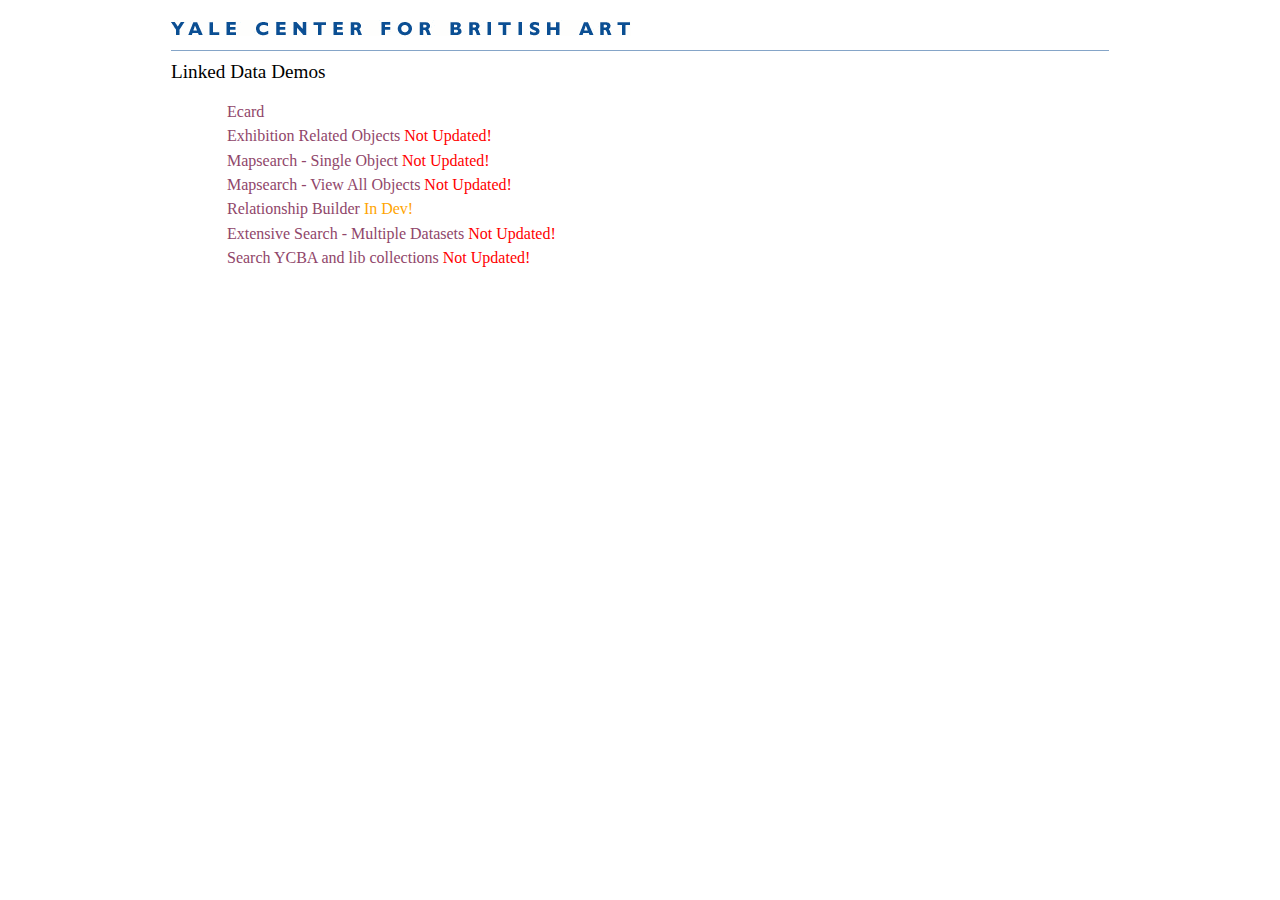
<file: index.html>
<html>
  <head>
    <title id="title">YCBA Linked Data Demos</title>
    <link rel="stylesheet" type="text/css" href="css/style.css" />
	<link rel="Shortcut Icon" href="http://britishart.yale.edu/sites/all/themes/restricted/ycba/favicon.ico">
  </head>

<body class="snorql">
	<div id="container">
		<div id="container-inner">
    
			<div id="header">
				<a  href="http://britishart.yale.edu/collections/using-collections/technology/linked-open-data"><img src="images/ycba-banner.gif" style="padding-top:10px;"/></a>
			</div>
				  
			<div class="section1">
				<h2>Linked Data Demos</h2>
				<ol id="exhibitionsList">
					<li><a href="http://bac6-dev.its.yale.edu/iyob/ycba/gcard/start/header.html">Ecard</a></li>
					<li><a href="exhibitions ">Exhibition Related Objects <span style="color:red;"> Not Updated! </span><!--span style="color:green;"> Updated! </span--></a></li>
					<li><a href="mapsearch/singleobject.html">Mapsearch - Single Object <span style="color:red;"> Not Updated! </span></a></li>
					<li><a href="mapsearch/viewall.html">Mapsearch - View All Objects <span style="color:red;"> Not Updated! </span></a></li>
					<li><a href="relbuilder">Relationship Builder <span style="color:orange;"> In Dev! </span></a></li>
					<li><a href="extensivesearch">Extensive Search - Multiple Datasets <span style="color:red;"> Not Updated! </span><!--span style="color:green;"> In Dev! </span--></a></li>
					<li><a href="searchcollections">Search YCBA and lib collections <span style="color:red;"> Not Updated! </span><!--span style="color:green;"> In Dev! </span--></a></li>
				</ol>
			</div>
	
		</div>
	</div>
    <div id="footer"><a id="poweredby" href="#"></a></div>
  </body>
</html>
</file>
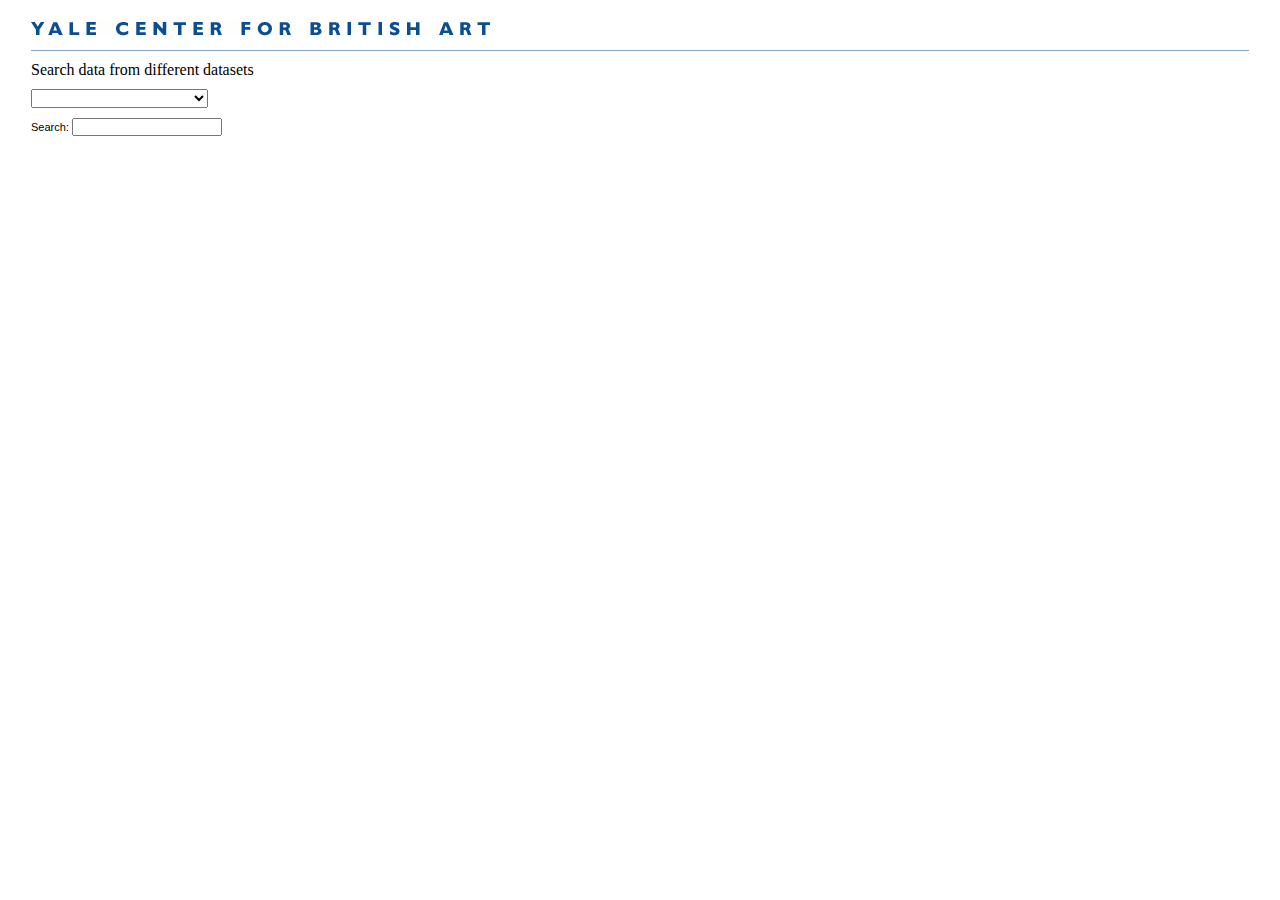
<file: extensivesearch/index.html>
<html>
  <head>
    <title id="title">YCBA Extensive Search</title>
	<script src="js/jquery-1.8.0.min.js"></script>
	<link rel="stylesheet" href="themes/base/jquery.ui.all.css">
	<script src="ui/jquery.ui.core.js"></script>
	<script src="ui/jquery.ui.widget.js"></script>
	<script src="ui/jquery.ui.position.js"></script>
	<script src="ui/jquery.ui.autocomplete.js"></script>
        <script src="config/config.jsonp"></script>
	<script type="text/javascript" src="js/relbuilder.main.js" ></script>
    <script type="text/javascript" src="js/relbuilder.Europeana.js" ></script>
    <script type="text/javascript" src="js/relbuilder.Dbpedia.js" ></script>
    <script type="text/javascript" src="js/relbuilder.Freebase.js" ></script>
    <script type="text/javascript" src="js/relbuilder.BritishMuseum.js" ></script>
	<script type="text/javascript" src="js/relbuilder.YCBA.js" ></script>
	<script type="text/javascript" src="js/relbuilder.match.js" ></script>
	<!--script type="text/javascript" src="js/relbuilder.js" ></script-->
	<script type="text/javascript" src="js/Math.uuid.js" ></script>
	
    <link rel="stylesheet" type="text/css" href="css/style.css" />
	<link rel="stylesheet" href="css/demos.css">
	<link rel="Shortcut Icon" href="http://britishart.yale.edu/sites/all/themes/restricted/ycba/favicon.ico">
<!--link type="text/css" rel="stylesheet" href="https://www.gstatic.com/freebase/suggest/4_2/suggest.min.css" />
<script type="text/javascript" src="http://ajax.googleapis.com/ajax/libs/jquery/1.7.1/jquery.js"></script>
<script type="text/javascript" src="https://www.gstatic.com/freebase/suggest/4_2/suggest.min.js"></script>
<script type="text/javascript">
$(function() {
  $("#myinput").suggest({filter:'(all type:/film/director)'});
});
</script-->	
	<script>
		$(function() {
			initialize();
			$("#suggest").hide();
			$("ul.results1").hide();
			$(".loading").hide();
			setupAutocomplete("search");
		});	
	</script>
  </head>

<body class="snorql">
<!--input type="text" id="myinput"/-->
<div>
	<div id="container">
		<div id="container-inner">
			<div id="header">
				<a  href="http://britishart.yale.edu/collections/using-collections/technology/linked-open-data"><img src="images/ycba-banner.gif" style="padding-top:10px;"/></a>
			</div>
			<h1 style="text-align:left;margin-top:10px;margin-bottom:10px;">Search data from different datasets</h1>
			<div id="selectedDbList"> </div><select id="databases">
						<option value=" " selected> </option>
                                                <option value="All">All</option>
					</select>
			<div class="section1" >
				<!--p style="float:left;">Europeana</p><!--nput id="mm" /-->
				<div class="ui-widget">
                                        
					<!--label for="searchEndpoint">Endpoint: </label>
					<select id="searchEndpoint">
						<option value="All" selected>All</option>
					</select>
					<br /-->
					<label for="search">Search: </label>
					<input id="search" />
					<div></div>
				</div>			
			</div>
			<div class="section2" style="float:left;margin-right:0px">
				<h1></h1>
				<button class="button" id="suggest" onclick="viewSuggestions()">View Suggestions</button>
				<img class="loading" src="images/ajax-loader.gif" />
				<ul class="results1">
				</ul>
			</div>					
	
		</div>
	</div>
    <div id="footer"><a id="poweredby" href="#"></a></div>
  </body>
</html>
</file>
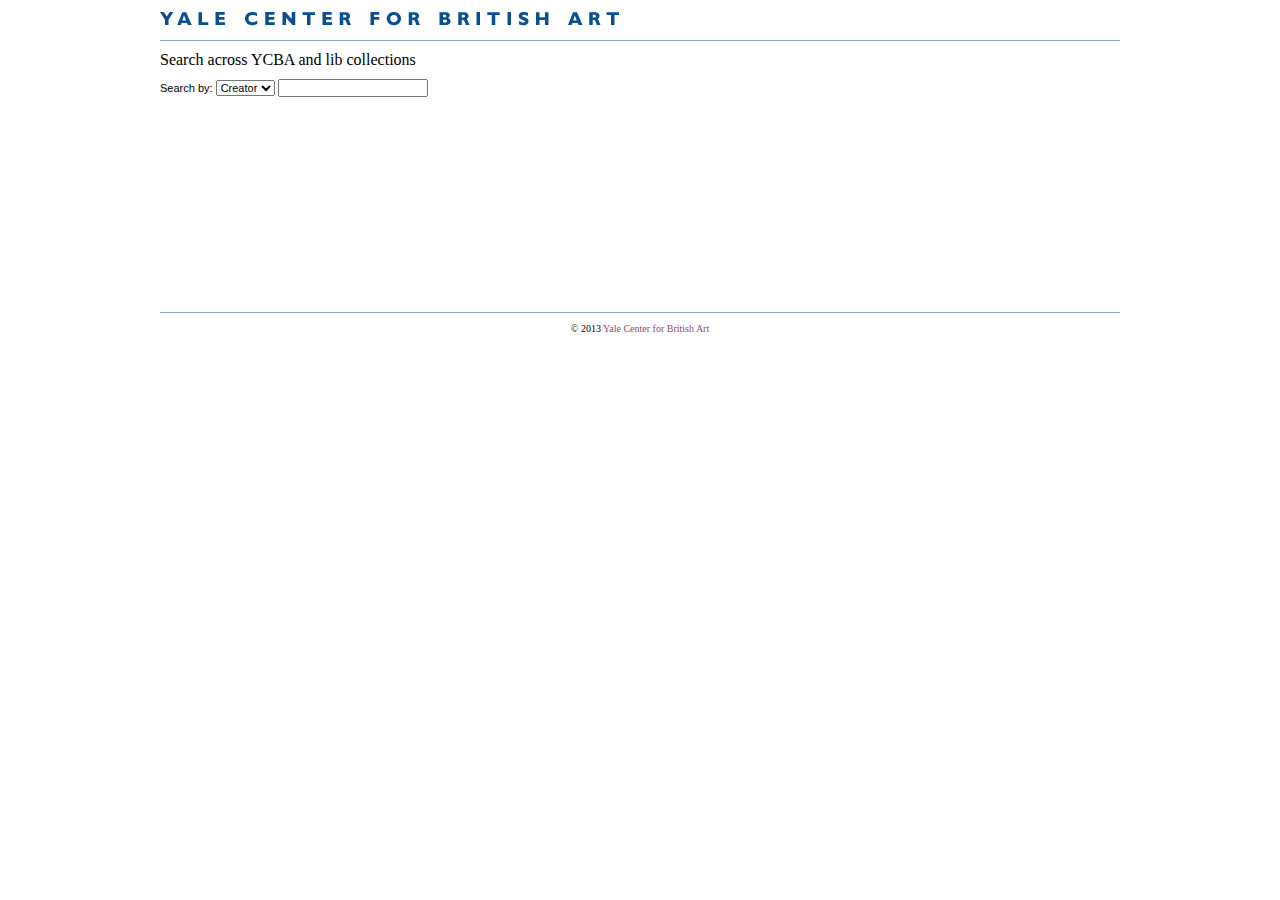
<file: searchcollections/index.html>
<html>
  <head>
    <title id="title">YCBA Collections Search</title>
	<script src="js/jquery-1.8.0.min.js"></script>
	<link rel="stylesheet" href="themes/base/jquery.ui.all.css">
	<script src="ui/jquery.ui.core.js"></script>
	<script src="ui/jquery.ui.widget.js"></script>
	<script src="ui/jquery.ui.position.js"></script>
	<script src="ui/jquery.ui.autocomplete.js"></script>
	<script type="text/javascript" src="js/waypoints.js"></script>
	<script type="text/javascript" src="js/relbuilder.main.js" ></script>
    <script type="text/javascript" src="js/relbuilder.Europeana.js" ></script>
    <script type="text/javascript" src="js/relbuilder.Dbpedia.js" ></script>
	<script type="text/javascript" src="js/relbuilder.ycba.js" ></script>
	<script src="config/config.jsonp"></script>
	<link rel="stylesheet" href="css/demos.css"/>
	<link rel="stylesheet" type="text/css" href="css/style.css" />
	<link rel="Shortcut Icon" href="http://britishart.yale.edu/sites/all/themes/restricted/ycba/favicon.ico">
	<script>
		$(function() {
			initialize();
			$("#suggest").hide();
			$("ul.results1").hide();
			$(".loading").hide();
			$(".loading-bottom").hide();
			setupAutocomplete("search");
		});	
	</script>
  </head>

<body class="YCBA-search">
	<div id="container">
		<header>
			<a  href="http://britishart.yale.edu/collections/using-collections/technology/linked-open-data"><img src="images/ycba-banner.gif" style="padding-top:10px;"/></a>
		</header>
		<div id="content">
			<h1>Search across YCBA and lib collections</h1>
			<div class="searchBox">
				<div class="ui-widget" style="display:inline;">
					<label for="searchBy">Search by: </label>
					<select id="searchBy">
					</select>
					<input id="search" />
					<div></div>
				</div>	
			</div>
			<div id="resultBox">
				<h1></h1>
				<img class="loading" src="images/ajax-loader.gif" />
				<ul class="results1">
				</ul>			
			</div>
			<img class="loading-bottom" src="images/ajax-loader.gif" />
		</div>
		<footer> &copy 2013    
			<a id="poweredby" href="http://britishart.yale.edu">Yale Center for British Art</a>
		</footer>
	</div>
</body>
</html>
</file>
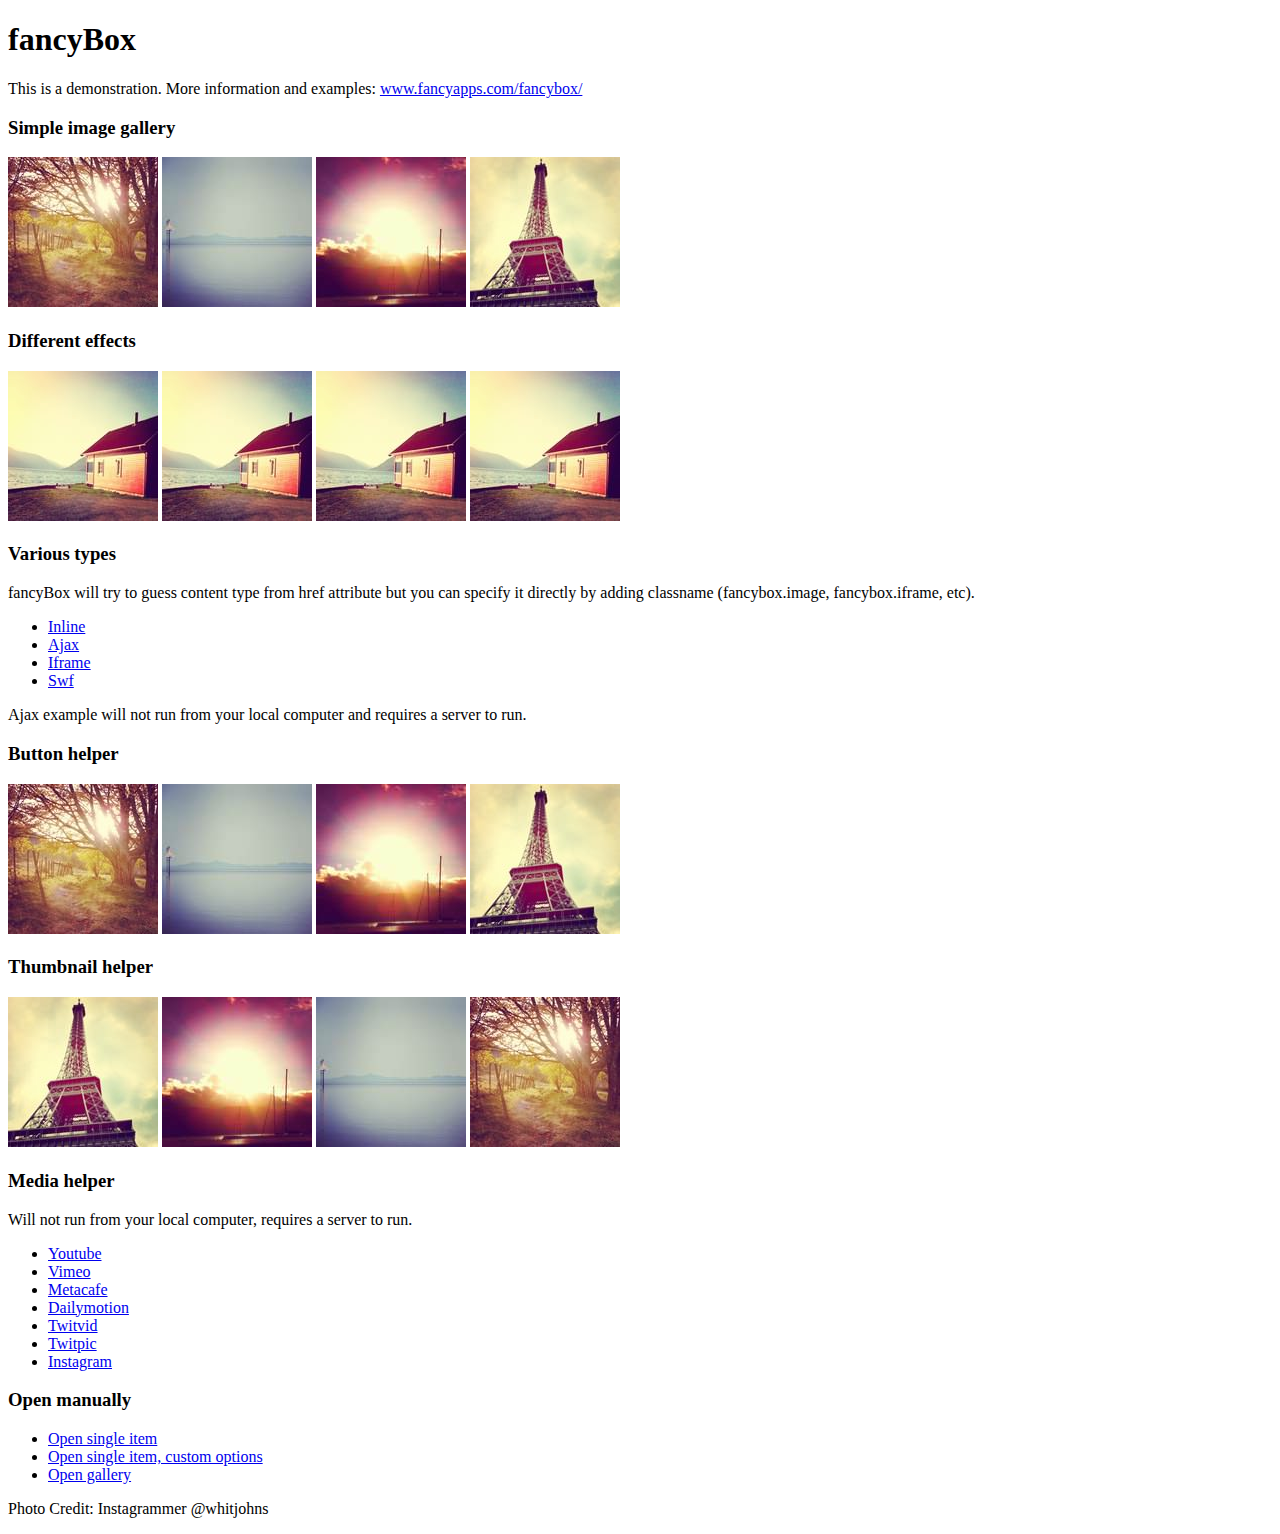
<file: ipadsearch/fancybox/demo/index.html>
<!DOCTYPE html>
<html>
<head>
	<title>fancyBox - Fancy jQuery Lightbox Alternative | Demonstration</title>
	<meta http-equiv="Content-Type" content="text/html; charset=UTF-8" />

	<!-- Add jQuery library -->
	<script type="text/javascript" src="../lib/jquery-1.8.0.min.js"></script>

	<!-- Add mousewheel plugin (this is optional) -->
	<script type="text/javascript" src="../lib/jquery.mousewheel-3.0.6.pack.js"></script>

	<!-- Add fancyBox main JS and CSS files -->
	<script type="text/javascript" src="../source/jquery.fancybox.js?v=2.1.0"></script>
	<link rel="stylesheet" type="text/css" href="../source/jquery.fancybox.css?v=2.1.0" media="screen" />

	<!-- Add Button helper (this is optional) -->
	<link rel="stylesheet" type="text/css" href="../source/helpers/jquery.fancybox-buttons.css?v=1.0.3" />
	<script type="text/javascript" src="../source/helpers/jquery.fancybox-buttons.js?v=1.0.3"></script>

	<!-- Add Thumbnail helper (this is optional) -->
	<link rel="stylesheet" type="text/css" href="../source/helpers/jquery.fancybox-thumbs.css?v=1.0.6" />
	<script type="text/javascript" src="../source/helpers/jquery.fancybox-thumbs.js?v=1.0.6"></script>

	<!-- Add Media helper (this is optional) -->
	<script type="text/javascript" src="../source/helpers/jquery.fancybox-media.js?v=1.0.3"></script>

	<script type="text/javascript">
		$(document).ready(function() {
			/*
			 *  Simple image gallery. Uses default settings
			 */

			$('.fancybox').fancybox();

			/*
			 *  Different effects
			 */

			// Change title type, overlay closing speed
			$(".fancybox-effects-a").fancybox({
				helpers: {
					title : {
						type : 'outside'
					},
					overlay : {
						speedOut : 0
					}
				}
			});

			// Disable opening and closing animations, change title type
			$(".fancybox-effects-b").fancybox({
				openEffect  : 'none',
				closeEffect	: 'none',

				helpers : {
					title : {
						type : 'over'
					}
				}
			});

			// Set custom style, close if clicked, change title type and overlay color
			$(".fancybox-effects-c").fancybox({
				wrapCSS    : 'fancybox-custom',
				closeClick : true,

				openEffect : 'none',

				helpers : {
					title : {
						type : 'inside'
					},
					overlay : {
						css : {
							'background' : 'rgba(238,238,238,0.85)'
						}
					}
				}
			});

			// Remove padding, set opening and closing animations, close if clicked and disable overlay
			$(".fancybox-effects-d").fancybox({
				padding: 0,

				openEffect : 'elastic',
				openSpeed  : 150,

				closeEffect : 'elastic',
				closeSpeed  : 150,

				closeClick : true,

				helpers : {
					overlay : null
				}
			});

			/*
			 *  Button helper. Disable animations, hide close button, change title type and content
			 */

			$('.fancybox-buttons').fancybox({
				openEffect  : 'none',
				closeEffect : 'none',

				prevEffect : 'none',
				nextEffect : 'none',

				closeBtn  : false,

				helpers : {
					title : {
						type : 'inside'
					},
					buttons	: {}
				},

				afterLoad : function() {
					this.title = 'Image ' + (this.index + 1) + ' of ' + this.group.length + (this.title ? ' - ' + this.title : '');
				}
			});


			/*
			 *  Thumbnail helper. Disable animations, hide close button, arrows and slide to next gallery item if clicked
			 */

			$('.fancybox-thumbs').fancybox({
				prevEffect : 'none',
				nextEffect : 'none',

				closeBtn  : false,
				arrows    : false,
				nextClick : true,

				helpers : {
					thumbs : {
						width  : 50,
						height : 50
					}
				}
			});

			/*
			 *  Media helper. Group items, disable animations, hide arrows, enable media and button helpers.
			*/
			$('.fancybox-media')
				.attr('rel', 'media-gallery')
				.fancybox({
					openEffect : 'none',
					closeEffect : 'none',
					prevEffect : 'none',
					nextEffect : 'none',

					arrows : false,
					helpers : {
						media : {},
						buttons : {}
					}
				});

			/*
			 *  Open manually
			 */

			$("#fancybox-manual-a").click(function() {
				$.fancybox.open('1_b.jpg');
			});

			$("#fancybox-manual-b").click(function() {
				$.fancybox.open({
					href : 'iframe.html',
					type : 'iframe',
					padding : 5
				});
			});

			$("#fancybox-manual-c").click(function() {
				$.fancybox.open([
					{
						href : '1_b.jpg',
						title : 'My title'
					}, {
						href : '2_b.jpg',
						title : '2nd title'
					}, {
						href : '3_b.jpg'
					}
				], {
					helpers : {
						thumbs : {
							width: 75,
							height: 50
						}
					}
				});
			});


		});
	</script>
	<style type="text/css">
		.fancybox-custom .fancybox-skin {
			box-shadow: 0 0 50px #222;
		}
	</style>
</head>
<body>
	<h1>fancyBox</h1>

	<p>This is a demonstration. More information and examples: <a href="http://fancyapps.com/fancybox/">www.fancyapps.com/fancybox/</a></p>

	<h3>Simple image gallery</h3>
	<p>
		<a class="fancybox" href="1_b.jpg" data-fancybox-group="gallery" title="Lorem ipsum dolor sit amet"><img src="1_s.jpg" alt="" /></a>

		<a class="fancybox" href="2_b.jpg" data-fancybox-group="gallery" title="Etiam quis mi eu elit temp"><img src="2_s.jpg" alt="" /></a>

		<a class="fancybox" href="3_b.jpg" data-fancybox-group="gallery" title="Cras neque mi, semper leon"><img src="3_s.jpg" alt="" /></a>

		<a class="fancybox" href="4_b.jpg" data-fancybox-group="gallery" title="Sed vel sapien vel sem uno"><img src="4_s.jpg" alt="" /></a>
	</p>

	<h3>Different effects</h3>
	<p>
		<a class="fancybox-effects-a" href="5_b.jpg" title="Lorem ipsum dolor sit amet, consectetur adipiscing elit"><img src="5_s.jpg" alt="" /></a>

		<a class="fancybox-effects-b" href="5_b.jpg" title="Lorem ipsum dolor sit amet, consectetur adipiscing elit"><img src="5_s.jpg" alt="" /></a>

		<a class="fancybox-effects-c" href="5_b.jpg" title="Lorem ipsum dolor sit amet, consectetur adipiscing elit"><img src="5_s.jpg" alt="" /></a>

		<a class="fancybox-effects-d" href="5_b.jpg" title="Lorem ipsum dolor sit amet, consectetur adipiscing elit"><img src="5_s.jpg" alt="" /></a>
	</p>

	<h3>Various types</h3>
	<p>
		fancyBox will try to guess content type from href attribute but you can specify it directly by adding classname (fancybox.image, fancybox.iframe, etc).
	</p>
	<ul>
		<li><a class="fancybox" href="#inline1" title="Lorem ipsum dolor sit amet">Inline</a></li>
		<li><a class="fancybox fancybox.ajax" href="ajax.txt">Ajax</a></li>
		<li><a class="fancybox fancybox.iframe" href="iframe.html">Iframe</a></li>
		<li><a class="fancybox" href="http://www.adobe.com/jp/events/cs3_web_edition_tour/swfs/perform.swf">Swf</a></li>
	</ul>

	<div id="inline1" style="width:400px;display: none;">
		<h3>Etiam quis mi eu elit</h3>
		<p>
			Lorem ipsum dolor sit amet, consectetur adipiscing elit. Etiam quis mi eu elit tempor facilisis id et neque. Nulla sit amet sem sapien. Vestibulum imperdiet porta ante ac ornare. Nulla et lorem eu nibh adipiscing ultricies nec at lacus. Cras laoreet ultricies sem, at blandit mi eleifend aliquam. Nunc enim ipsum, vehicula non pretium varius, cursus ac tortor. Vivamus fringilla congue laoreet. Quisque ultrices sodales orci, quis rhoncus justo auctor in. Phasellus dui eros, bibendum eu feugiat ornare, faucibus eu mi. Nunc aliquet tempus sem, id aliquam diam varius ac. Maecenas nisl nunc, molestie vitae eleifend vel, iaculis sed magna. Aenean tempus lacus vitae orci posuere porttitor eget non felis. Donec lectus elit, aliquam nec eleifend sit amet, vestibulum sed nunc.
		</p>
	</div>

	<p>
		Ajax example will not run from your local computer and requires a server to run.
	</p>

	<h3>Button helper</h3>
	<p>
		<a class="fancybox-buttons" data-fancybox-group="button" href="1_b.jpg"><img src="1_s.jpg" alt="" /></a>

		<a class="fancybox-buttons" data-fancybox-group="button" href="2_b.jpg"><img src="2_s.jpg" alt="" /></a>

		<a class="fancybox-buttons" data-fancybox-group="button" href="3_b.jpg"><img src="3_s.jpg" alt="" /></a>

		<a class="fancybox-buttons" data-fancybox-group="button" href="4_b.jpg"><img src="4_s.jpg" alt="" /></a>
	</p>

	<h3>Thumbnail helper</h3>
	<p>
		<a class="fancybox-thumbs" data-fancybox-group="thumb" href="4_b.jpg"><img src="4_s.jpg" alt="" /></a>

		<a class="fancybox-thumbs" data-fancybox-group="thumb" href="3_b.jpg"><img src="3_s.jpg" alt="" /></a>

		<a class="fancybox-thumbs" data-fancybox-group="thumb" href="2_b.jpg"><img src="2_s.jpg" alt="" /></a>

		<a class="fancybox-thumbs" data-fancybox-group="thumb" href="1_b.jpg"><img src="1_s.jpg" alt="" /></a>
	</p>

	<h3>Media helper</h3>
	<p>
		Will not run from your local computer, requires a server to run.
	</p>

	<ul>
		<li><a class="fancybox-media" href="http://www.youtube.com/watch?v=opj24KnzrWo">Youtube</a></li>
		<li><a class="fancybox-media" href="http://vimeo.com/25634903">Vimeo</a></li>
		<li><a class="fancybox-media" href="http://www.metacafe.com/watch/7635964/">Metacafe</a></li>
		<li><a class="fancybox-media" href="http://www.dailymotion.com/video/xoeylt_electric-guest-this-head-i-hold_music">Dailymotion</a></li>
		<li><a class="fancybox-media" href="http://twitvid.com/QY7MD">Twitvid</a></li>
		<li><a class="fancybox-media" href="http://twitpic.com/7p93st">Twitpic</a></li>
		<li><a class="fancybox-media" href="http://instagr.am/p/IejkuUGxQn">Instagram</a></li>
	</ul>

	<h3>Open manually</h3>
	<ul>
		<li><a id="fancybox-manual-a" href="javascript:;">Open single item</a></li>
		<li><a id="fancybox-manual-b" href="javascript:;">Open single item, custom options</a></li>
		<li><a id="fancybox-manual-c" href="javascript:;">Open gallery</a></li>
	</ul>

	<p>
		Photo Credit: Instagrammer @whitjohns
	</p>
</body>
</html>
</file>
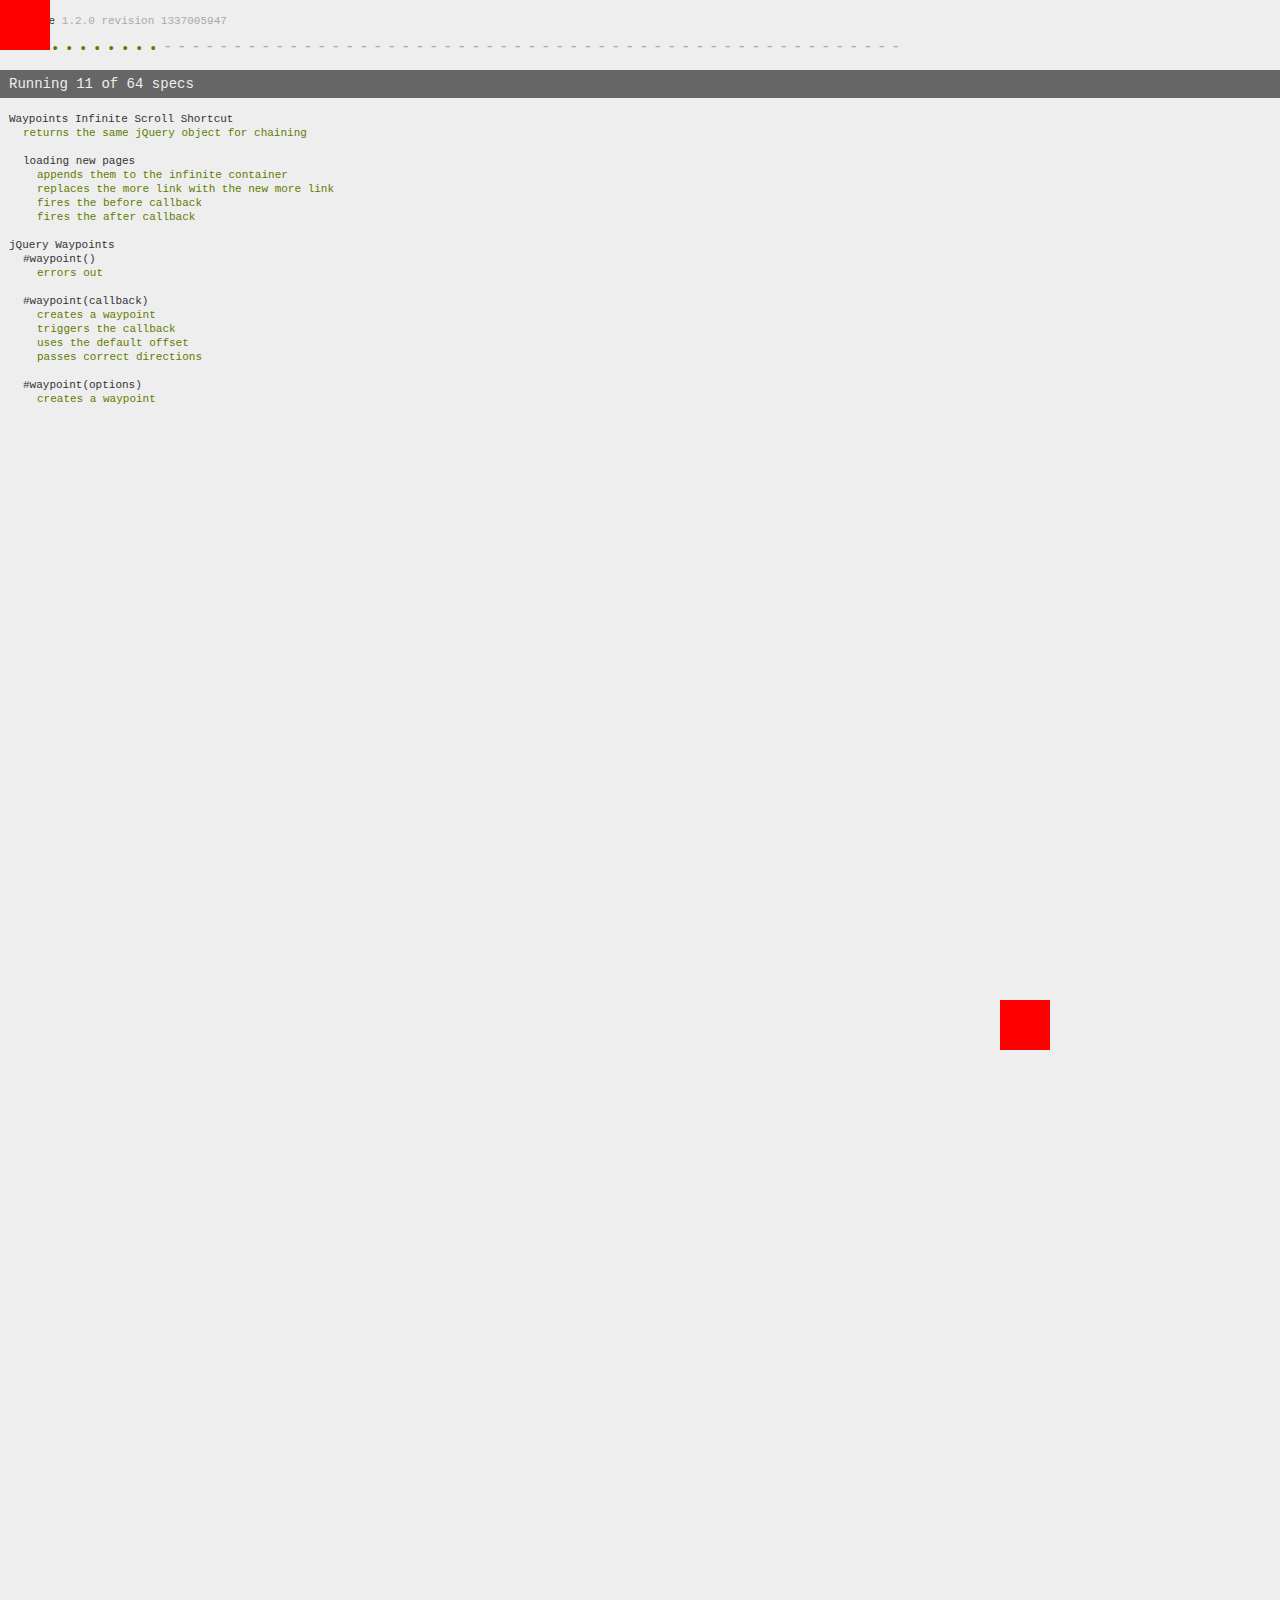
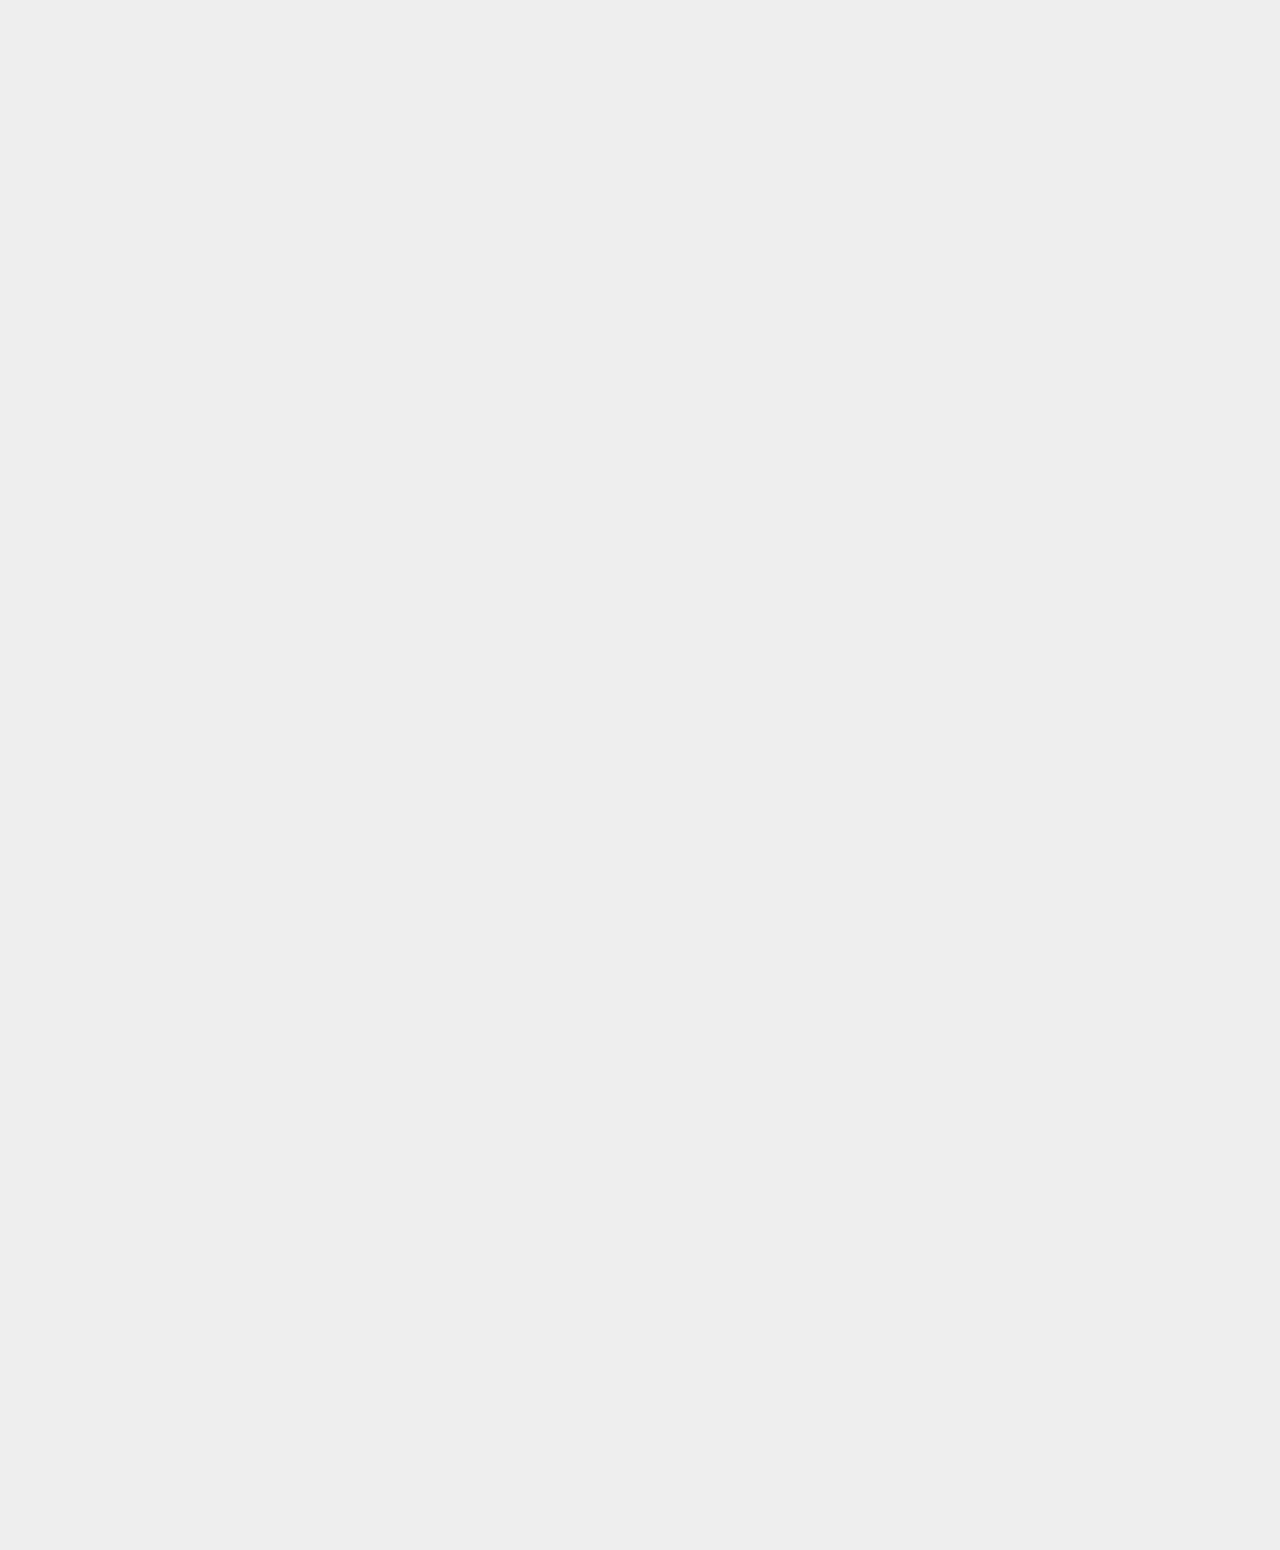
<file: searchcollections/loadscroll/test/index.html>
<!DOCTYPE HTML PUBLIC "-//W3C//DTD HTML 4.01 Transitional//EN"
  "http://www.w3.org/TR/html4/loose.dtd">
<html>
<head>
	<title>Jasmine Test Runner</title>
	<link rel="stylesheet" type="text/css" href="lib/jasmine.css">
	<script src="lib/jasmine.js"></script>
	<script src="lib/jasmine-html.js"></script>
	<script src="http://ajax.googleapis.com/ajax/libs/jquery/1.8/jquery.min.js"></script>
	<script src="lib/jasmine-jquery.js"></script>
	<script src="lib/coffee-script.js"></script>
	<script src="lib/testloader.js"></script>

	<!-- include source files here... -->
	<script src="../waypoints.js"></script>
	<script src="../shortcuts/infinite-scroll/waypoints-infinite.js"></script>
	<script src="../shortcuts/sticky-elements/waypoints-sticky.js"></script>

	<!-- setup env and run tests -->
	<script>
		testLoader();
	</script>
</head>

<body></body>
</html>
</file>
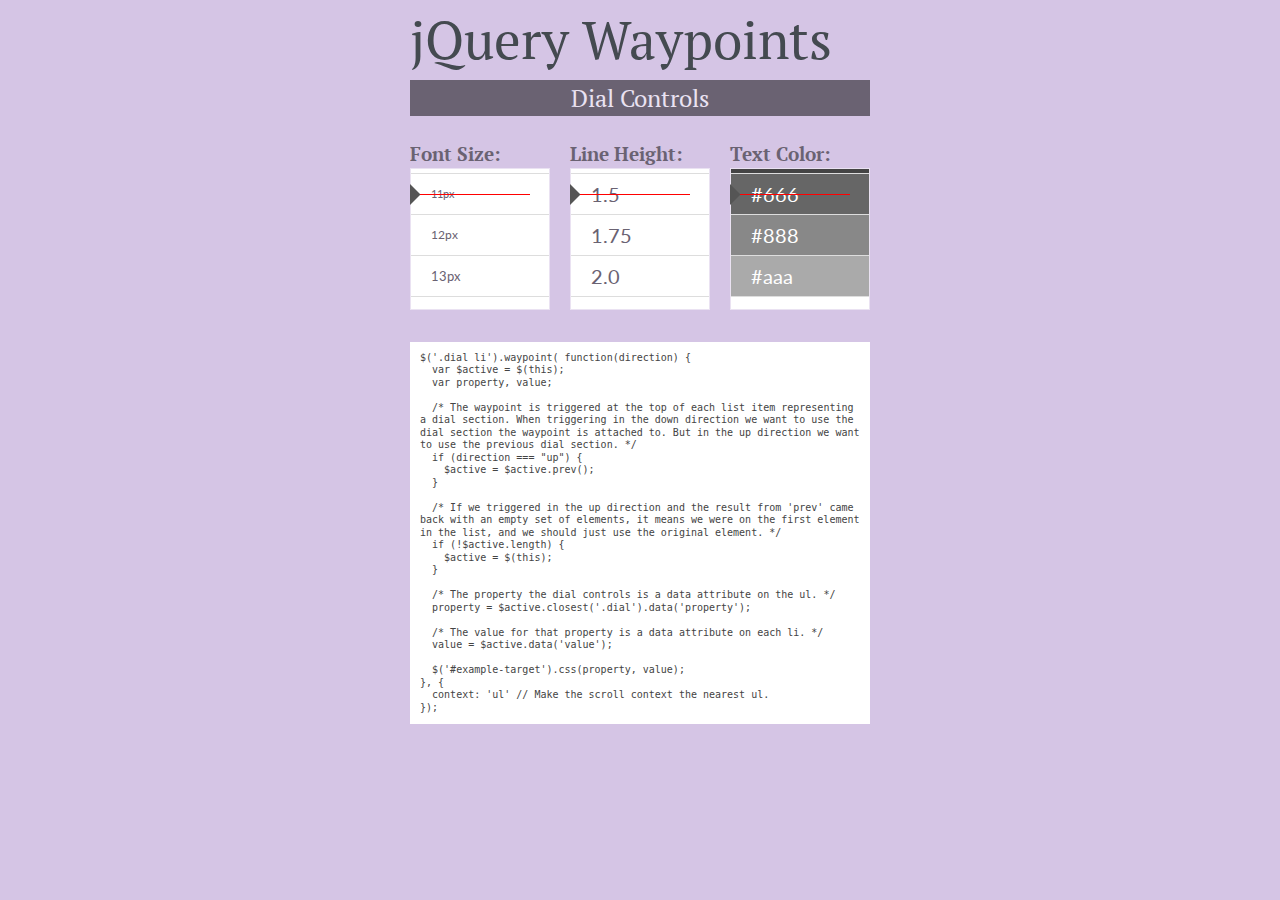
<file: searchcollections/loadscroll/examples/dial-controls/index.html>
<!DOCTYPE html>

<html lang="en-US">
<head>
	<meta http-equiv="content-type" content="text/html; charset=UTF-8">
	<title>Dial Controls with jQuery Waypoints</title>
	<meta name="description" content="An example of dial controls using the jQuery Waypoints plugin">
	<meta name="viewport" content="width=480">

	<link href='http://fonts.googleapis.com/css?family=Ubuntu+Mono|Lato:400,700|PT+Serif:700' rel='stylesheet' type='text/css'>
	<style type="text/css">
		* {
			margin:0;
			padding:0;
		}

		body {
			font-size:16px;
			line-height:1.5;
			color:#6a6272;
      background:#d5c5e5;
      padding-bottom:16px;
      font-family:"Lato", sans-serif;
		}

		.inner {
			width:460px;
			padding:0 10px;
			margin:0 auto;
		}

		h1, h2, h3, h4 {
      font-family:"PT Serif", serif;
      font-weight:normal;
    }

		h1 {
			font-size:53px;
      color:#444a50;
		}

		h2 {
      text-align:center;
      background:#6a6272;
      color:#eae2f2;
      font-size:24px;
    }

		pre {
      white-space:pre-wrap;
      font-size:14px;
      background:#fff;
      padding:10px;
    }

		.header {
			margin-bottom:24px;
		}

		.dials {
			overflow:hidden;
		}

		.dial {
			float:left;
			width:140px;
			margin-left:20px;
			position:relative;
		}

		.dial.first {
			margin-left:0;
		}

		.dial h3 {
			font-weight:bold;
			margin:0;
		}

		.dial ul {
			background:#fff;
			border:1px solid #eae2f2;
			padding:25px 0 114px 0;
			height:1px;
			overflow-y:scroll;
			margin:0;
		}

		.dial ul:before {
			content:"";
			border:10px solid #555;
			width:1px;
			height:1px;
			display:block;
			position:absolute;
			bottom:105px;
			left:0;
			z-index:3;
			border-top-color:transparent;
			border-right-color:transparent;
			border-bottom-color:transparent;
		}

		.dial li {
			height:20px;
			line-height:20px;
			padding:10px 10px 10px 20px;
			border-bottom:1px solid #ddd;
			font-size:20px;
		}

		.dial li:first-child {
			border-top:1px solid #ddd;
		}

		.text-color-dial li {
			color:#fff;
		}

		li[data-value="8px"] {
			font-size:8px;
		}
		li[data-value="9px"] {
			font-size:9px;
		}
		li[data-value="10px"] {
			font-size:10px;
		}
		li[data-value="11px"] {
			font-size:11px;
		}
		li[data-value="12px"] {
			font-size:12px;
		}
		li[data-value="13px"] {
			font-size:13px;
		}
		li[data-value="14px"] {
			font-size:14px;
		}
		li[data-value="#000"] {
			background:#000;
		}
		li[data-value="#222"] {
			background:#222;
		}
		li[data-value="#444"] {
			background:#444;
		}
		li[data-value="#666"] {
			background:#666;
		}
		li[data-value="#888"] {
			background:#888;
		}
		li[data-value="#aaa"] {
			background:#aaa;
		}

		.indicator {
			position:absolute;
			bottom:115px;
			left:0;
			height:1px;
			width:120px;
			background:red;
		}

		#example-target {
			margin-top:32px;
		}
	</style>
</head>
<body>

<div class="header inner">
	<h1>jQuery Waypoints</h1>
	<h2>Dial Controls</h2>
</div>

<div class="inner">
	<div class="dials">
		<div data-property="font-size" class="dial first">
			<h3>Font Size:</h3>
			<ul>
				<li data-value="8px">8px</li>
				<li data-value="9px">9px</li>
				<li data-value="10px">10px</li>
				<li data-value="11px">11px</li>
				<li data-value="12px">12px</li>
				<li data-value="13px">13px</li>
				<li data-value="14px">14px</li>
			</ul>
			<div class="indicator"></div>
		</div>
		
		<div data-property="line-height" class="dial">
			<h3>Line Height:</h3>
			<ul>
				<li data-value=".75">.75</li>
				<li data-value="1.0">1.0</li>
				<li data-value="1.25">1.25</li>
				<li data-value="1.5">1.5</li>
				<li data-value="1.75">1.75</li>
				<li data-value="2.0">2.0</li>
				<li data-value="2.25">2.25</li>
				<li data-value="2.5">2.5</li>
			</ul>
			<div class="indicator"></div>
		</div>
		
		<div data-property="color" class="dial text-color-dial">
			<h3>Text Color:</h3>
			<ul>
				<li data-value="#000">#000</li>
				<li data-value="#222">#222</li>
				<li data-value="#444">#444</li>
				<li data-value="#666">#666</li>
				<li data-value="#888">#888</li>
				<li data-value="#aaa">#aaa</li>
			</ul>
			<div class="indicator"></div>
		</div>
	</div>

	<pre id="example-target"><code>$('.dial li').waypoint( function(direction) {
  var $active = $(this);
  var property, value;

  /* The waypoint is triggered at the top of each list item representing a dial section. When triggering in the down direction we want to use the dial section the waypoint is attached to. But in the up direction we want to use the previous dial section. */
  if (direction === "up") {
    $active = $active.prev();
  }

  /* If we triggered in the up direction and the result from 'prev' came back with an empty set of elements, it means we were on the first element in the list, and we should just use the original element. */
  if (!$active.length) {
    $active = $(this);
  }

  /* The property the dial controls is a data attribute on the ul. */
  property = $active.closest('.dial').data('property');

  /* The value for that property is a data attribute on each li. */
  value = $active.data('value');
	
  $('#example-target').css(property, value);
}, {
  context: 'ul' // Make the scroll context the nearest ul.
});</code></pre>
</div>

<script src="http://ajax.googleapis.com/ajax/libs/jquery/1.8/jquery.min.js"></script>
<script src="../../waypoints.js"></script>

<script type="text/javascript">
$(function() {
	$('.dial li').waypoint(function(direction) {
		var $active = $(this);
		var property, value;

		/* The waypoint is triggered at the top of each list item representing
		   a dial section. When triggering in the down direction we want to use
		   the dial section the waypoint is attached to. But in the up direction
		   we want to use the previous dial section. */
		if (direction === "up") {
			$active = $active.prev();
		}

		/* If we triggered in the up direction and the result from 'prev' came
		   back with an empty set of elements, it means we were on the first
		   element in the list, and we should just use the original element. */
		if (!$active.length) {
			$active = $(this);
		}

		/* The property the dial controls is a data attribute on the ul. */
		property = $active.closest('.dial').data('property');

		/* The value for that property is a data attribute on each li. */
		value = $active.data('value');
		
		$('#example-target').css(property, value);
	}, {
		context: 'ul' // Make the scroll context the nearest ul.
	});

	$('.dial ul').animate({ scrollTop: 145}, 750, 'swing');
});
</script>

</body>
</html>
</file>
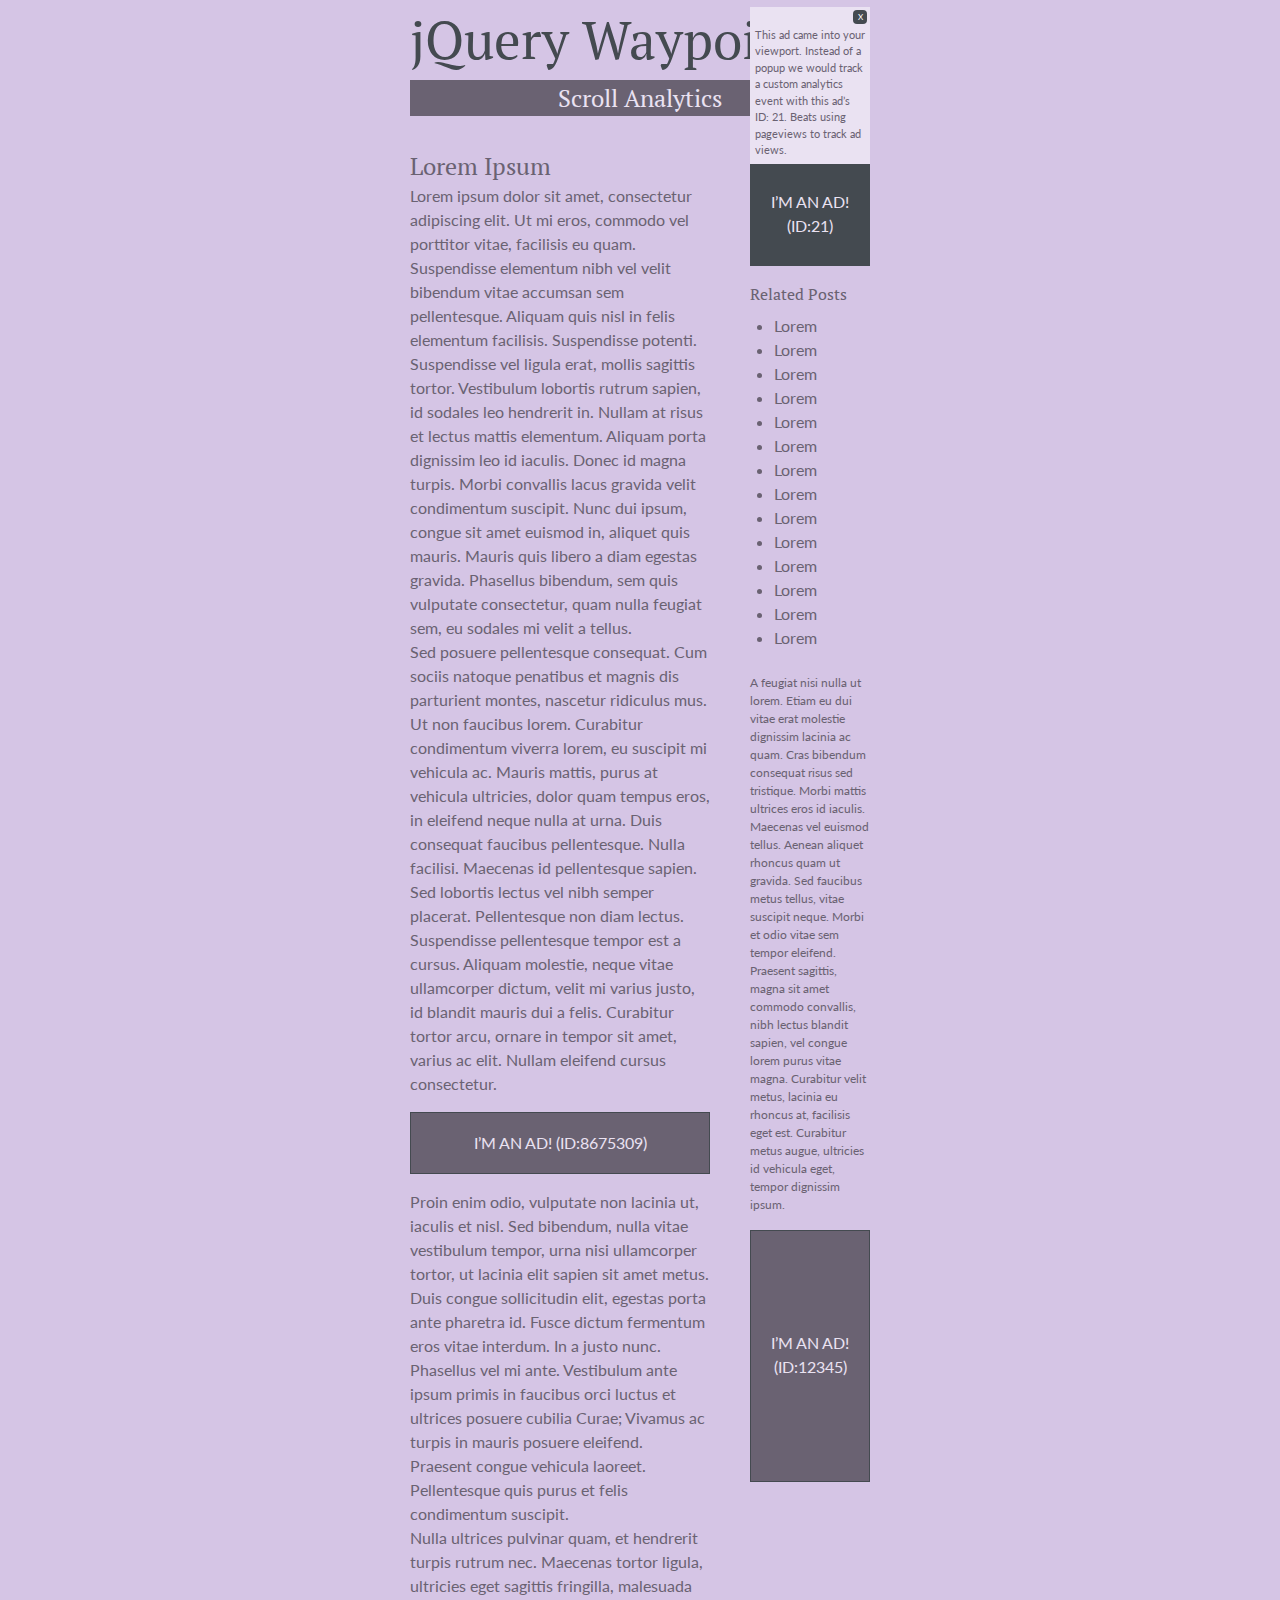
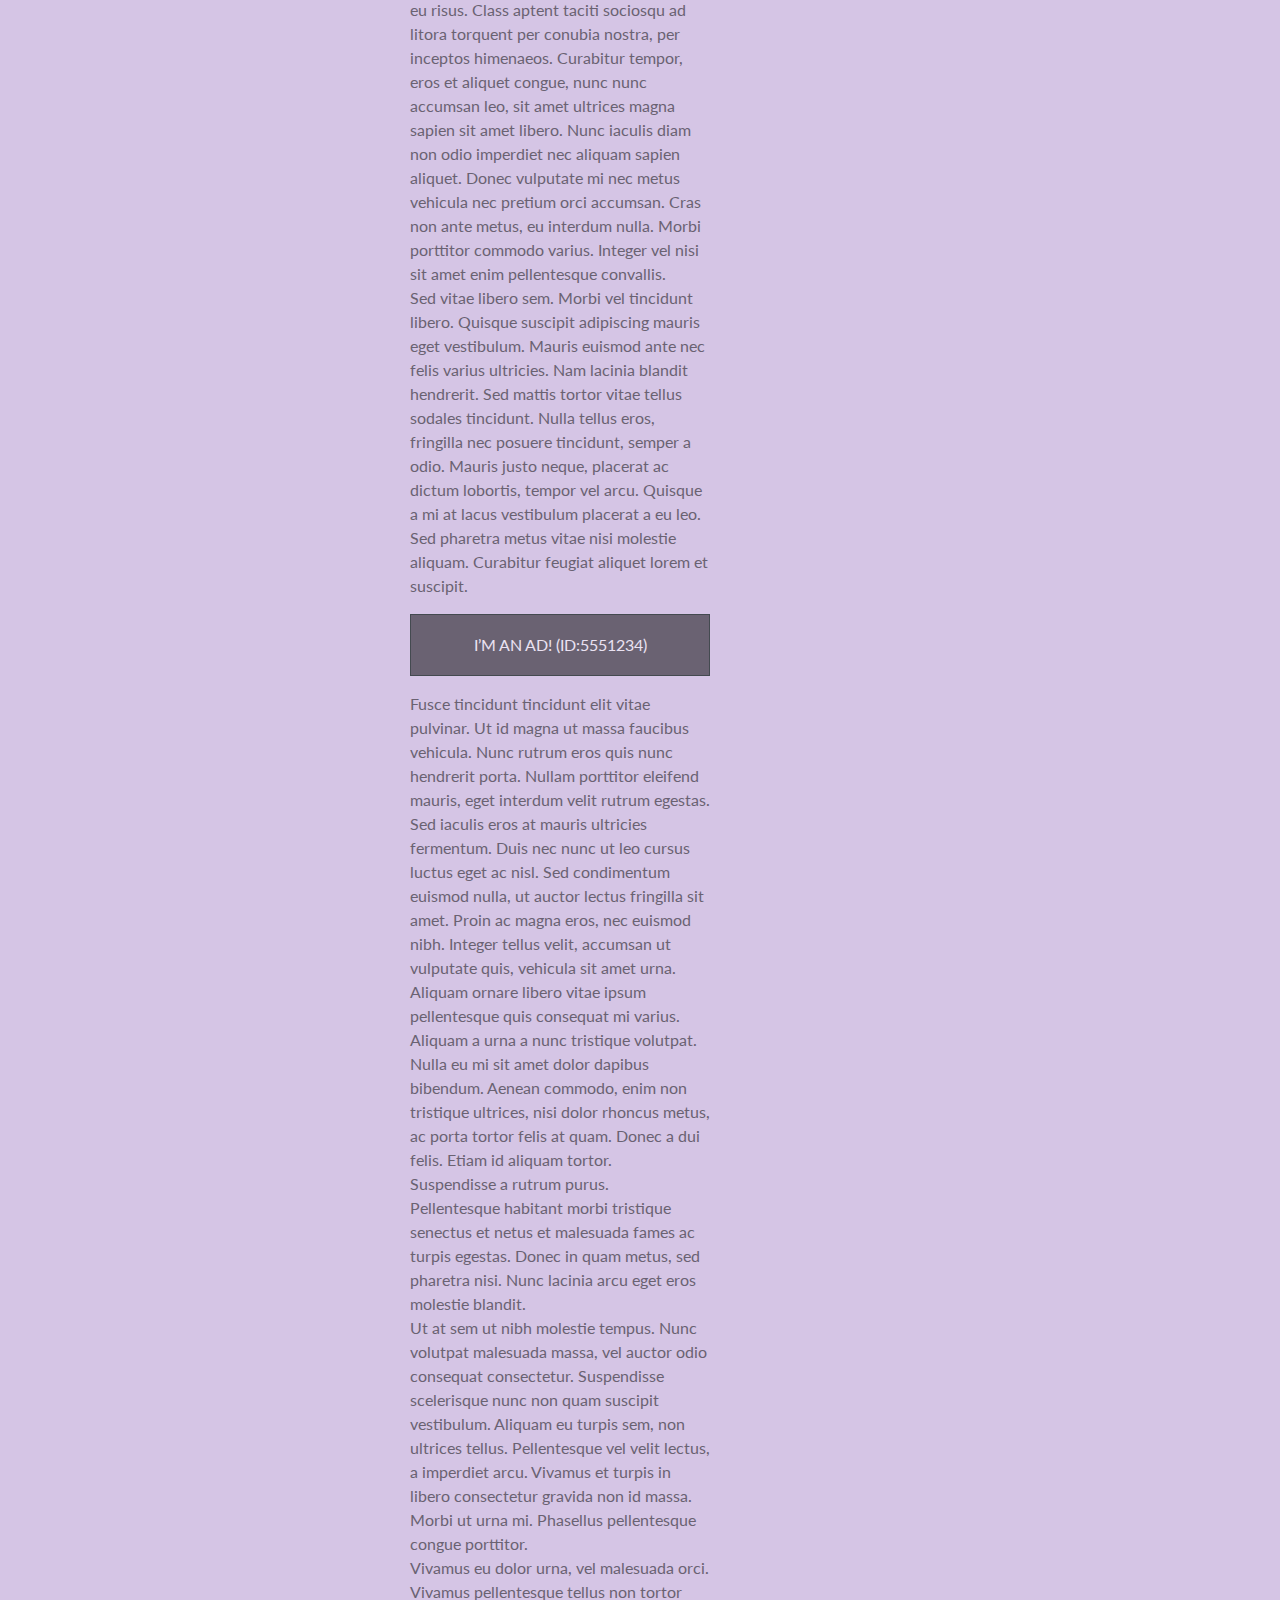
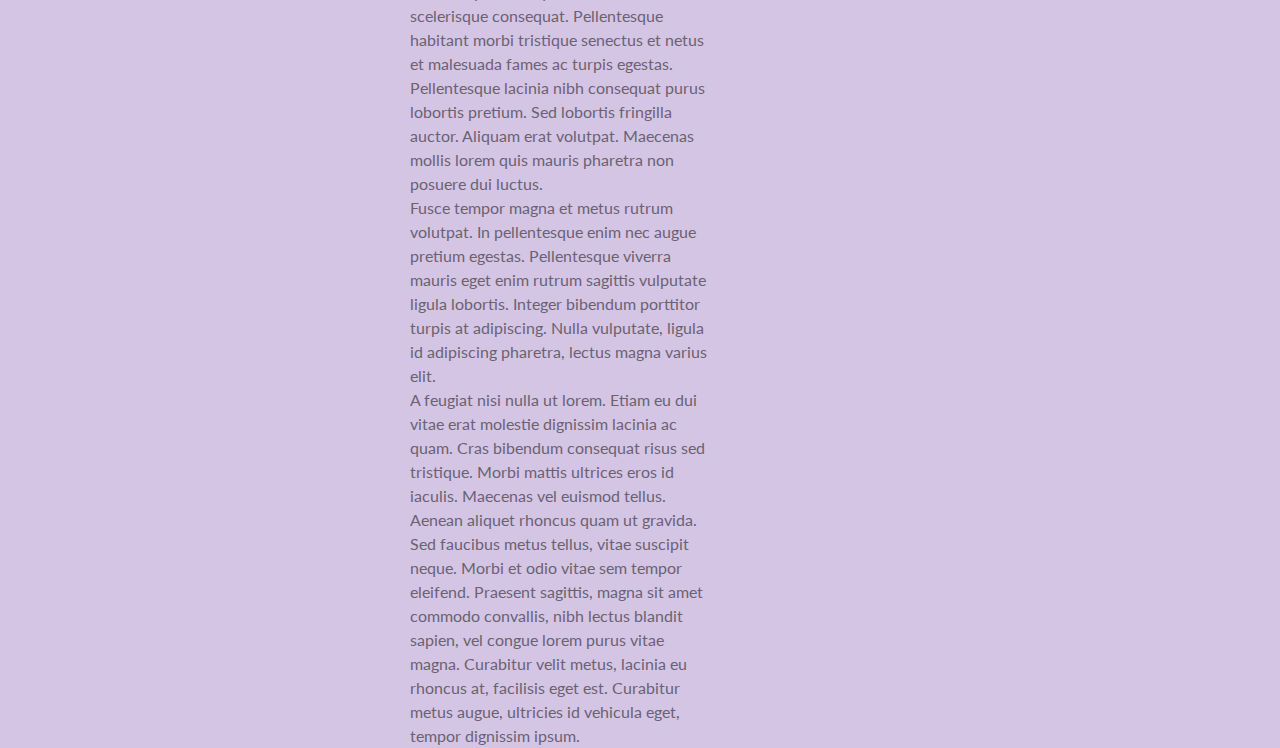
<file: searchcollections/loadscroll/examples/scroll-analytics/index.html>
<!DOCTYPE html>

<html lang="en-US">
<head>
	<meta http-equiv="content-type" content="text/html; charset=UTF-8">
	<title>Scroll Analytics with jQuery Waypoints</title>
	<meta name="description" content="An example of how to use the jQuery Waypoints plugin to track ad views more accurately and respond to engaged users when they reach the end of content">
	<meta name="viewport" content="width=480">

	<link href='http://fonts.googleapis.com/css?family=Ubuntu+Mono|Lato:400,700|PT+Serif:700' rel='stylesheet' type='text/css'>
	<style type="text/css">
		* {
			margin:0;
			padding:0;
		}

		body {
			font-size:16px;
			line-height:1.5;
			color:#6a6272;
      background:#d5c5e5;
      padding-bottom:16px;
      font-family:"Lato", sans-serif;
		}

		.inner {
			width:460px;
			padding:0 10px;
			margin:0 auto;
		}

		h1, h2, h3, h4 {
      font-family:"PT Serif", serif;
      font-weight:normal;
    }

    h1 {
      font-size:53px;
      color:#444a50;
    }

    h2 {
      text-align:center;
      background:#6a6272;
      color:#eae2f2;
      font-size:24px;
    }

		h3 {
			font-size:24px;
		}

		.header {
			margin-bottom:32px;
		}

		#lcol {
			float:left;
			width:300px;
		}

		#rcol {
			float:right;
			width:120px;
		}

		#rcol h2 {
			font-weight:bold;
		}

		#rcol ul {
			list-style:disc;
			margin:8px 0 24px 24px;
		}

		#rcol p {
			font-size:12px;
		}

		.ad-unit {
			padding:10px;
			margin:16px 0;
			border:1px solid #444a50;
			text-transform:uppercase;
			color:#eae2f2;
			text-align:center;
			height:40px;
			line-height:40px;
			background:#6a6272;
		}

		.ad-unit.active {
			background:#444a50;
		}

		#rcol .ad-unit {
			line-height:1.5;
			height:50px;
			padding:100px 0;
		}

		#rcol .ad-unit.short {
			padding:25px 0;
		}

		.popup {
			position:absolute;
			background:#eae2f2;
			font-size:11px;
			padding:20px 5px 5px 5px;
			border-radius-:5px 5px 0 0;
		}

		#article-finished {
			position:fixed;
			bottom:0px;
			right:0px;
			width:400px;
			padding-top:5px;
			-webkit-transition:right 700ms ease-in-out;
			-moz-transition:right 700ms ease-in-out;
			-o-transition:right 700ms ease-in-out;
			-ms-transition:right 700ms ease-in-out;
			transition:right 700ms ease-in-out;
		}

		#article-finished.hiding {
			right:-420px;
		}

		#article-finished a {
			color:#444a50;
			text-decoration:underline;
		}

		.close {
			background:#444a50;
			color:#fff;
			position:absolute;
			right:3px;
			top:3px;
			height:14px;
			line-height:14px;
			text-align:center;
			width:14px;
			display:block;
			text-decoration:none;
			font-size:8px;
			border-radius:4px;
		}
	</style>
</head>
<body>

<div class="header inner">
	<h1>jQuery Waypoints</h1>
	<h2>Scroll Analytics</h2>
</div>

<div class="inner">
	<div id="lcol">
		<h3>Lorem Ipsum</h3>
		
		<p>Lorem ipsum dolor sit amet, consectetur adipiscing elit. Ut mi eros, commodo vel porttitor vitae, facilisis eu quam. Suspendisse elementum nibh vel velit bibendum vitae accumsan sem pellentesque. Aliquam quis nisl in felis elementum facilisis. Suspendisse potenti. Suspendisse vel ligula erat, mollis sagittis tortor. Vestibulum lobortis rutrum sapien, id sodales leo hendrerit in. Nullam at risus et lectus mattis elementum. Aliquam porta dignissim leo id iaculis. Donec id magna turpis. Morbi convallis lacus gravida velit condimentum suscipit. Nunc dui ipsum, congue sit amet euismod in, aliquet quis mauris. Mauris quis libero a diam egestas gravida. Phasellus bibendum, sem quis vulputate consectetur, quam nulla feugiat sem, eu sodales mi velit a tellus.</p>

		<p>Sed posuere pellentesque consequat. Cum sociis natoque penatibus et magnis dis parturient montes, nascetur ridiculus mus. Ut non faucibus lorem. Curabitur condimentum viverra lorem, eu suscipit mi vehicula ac. Mauris mattis, purus at vehicula ultricies, dolor quam tempus eros, in eleifend neque nulla at urna. Duis consequat faucibus pellentesque. Nulla facilisi. Maecenas id pellentesque sapien. Sed lobortis lectus vel nibh semper placerat. Pellentesque non diam lectus.</p>

		<p>Suspendisse pellentesque tempor est a cursus. Aliquam molestie, neque vitae ullamcorper dictum, velit mi varius justo, id blandit mauris dui a felis. Curabitur tortor arcu, ornare in tempor sit amet, varius ac elit. Nullam eleifend cursus consectetur.</p>
		
		<div class="ad-unit" data-analyticsid="8675309">I&rsquo;m an ad! (ID:8675309)</div>
		
		<p>Proin enim odio, vulputate non lacinia ut, iaculis et nisl. Sed bibendum, nulla vitae vestibulum tempor, urna nisi ullamcorper tortor, ut lacinia elit sapien sit amet metus. Duis congue sollicitudin elit, egestas porta ante pharetra id. Fusce dictum fermentum eros vitae interdum. In a justo nunc. Phasellus vel mi ante. Vestibulum ante ipsum primis in faucibus orci luctus et ultrices posuere cubilia Curae; Vivamus ac turpis in mauris posuere eleifend.</p>
		
		<p>Praesent congue vehicula laoreet. Pellentesque quis purus et felis condimentum suscipit.</p>

		<p>Nulla ultrices pulvinar quam, et hendrerit turpis rutrum nec. Maecenas tortor ligula, ultricies eget sagittis fringilla, malesuada eu risus. Class aptent taciti sociosqu ad litora torquent per conubia nostra, per inceptos himenaeos. Curabitur tempor, eros et aliquet congue, nunc nunc accumsan leo, sit amet ultrices magna sapien sit amet libero. Nunc iaculis diam non odio imperdiet nec aliquam sapien aliquet. Donec vulputate mi nec metus vehicula nec pretium orci accumsan. Cras non ante metus, eu interdum nulla. Morbi porttitor commodo varius. Integer vel nisi sit amet enim pellentesque convallis.</p>
			
		<p>Sed vitae libero sem. Morbi vel tincidunt libero. Quisque suscipit adipiscing mauris eget vestibulum. Mauris euismod ante nec felis varius ultricies. Nam lacinia blandit hendrerit. Sed mattis tortor vitae tellus sodales tincidunt. Nulla tellus eros, fringilla nec posuere tincidunt, semper a odio. Mauris justo neque, placerat ac dictum lobortis, tempor vel arcu. Quisque a mi at lacus vestibulum placerat a eu leo. Sed pharetra metus vitae nisi molestie aliquam. Curabitur feugiat aliquet lorem et suscipit.</p>
		
		<div class="ad-unit" data-analyticsid="5551234">I&rsquo;m an ad! (ID:5551234)</div>
		
		<p>Fusce tincidunt tincidunt elit vitae pulvinar. Ut id magna ut massa faucibus vehicula. Nunc rutrum eros quis nunc hendrerit porta. Nullam porttitor eleifend mauris, eget interdum velit rutrum egestas. Sed iaculis eros at mauris ultricies fermentum. Duis nec nunc ut leo cursus luctus eget ac nisl. Sed condimentum euismod nulla, ut auctor lectus fringilla sit amet. Proin ac magna eros, nec euismod nibh. Integer tellus velit, accumsan ut vulputate quis, vehicula sit amet urna. Aliquam ornare libero vitae ipsum pellentesque quis consequat mi varius. Aliquam a urna a nunc tristique volutpat. Nulla eu mi sit amet dolor dapibus bibendum. Aenean commodo, enim non tristique ultrices, nisi dolor rhoncus metus, ac porta tortor felis at quam. Donec a dui felis. Etiam id aliquam tortor.</p>
		
		<p>Suspendisse a rutrum purus.</p>
		
		<p>Pellentesque habitant morbi tristique senectus et netus et malesuada fames ac turpis egestas. Donec in quam metus, sed pharetra nisi. Nunc lacinia arcu eget eros molestie blandit.</p>

		<p>Ut at sem ut nibh molestie tempus. Nunc volutpat malesuada massa, vel auctor odio consequat consectetur. Suspendisse scelerisque nunc non quam suscipit vestibulum. Aliquam eu turpis sem, non ultrices tellus. Pellentesque vel velit lectus, a imperdiet arcu. Vivamus et turpis in libero consectetur gravida non id massa. Morbi ut urna mi. Phasellus pellentesque congue porttitor.</p>
		
		<p>Vivamus eu dolor urna, vel malesuada orci. Vivamus pellentesque tellus non tortor scelerisque consequat. Pellentesque habitant morbi tristique senectus et netus et malesuada fames ac turpis egestas. Pellentesque lacinia nibh consequat purus lobortis pretium. Sed lobortis fringilla auctor. Aliquam erat volutpat. Maecenas mollis lorem quis mauris pharetra non posuere dui luctus.</p>

		<p>Fusce tempor magna et metus rutrum volutpat. In pellentesque enim nec augue pretium egestas. Pellentesque viverra mauris eget enim rutrum sagittis vulputate ligula lobortis. Integer bibendum porttitor turpis at adipiscing. Nulla vulputate, ligula id adipiscing pharetra, lectus magna varius elit.</p>
		
		<p>A feugiat nisi nulla ut lorem. Etiam eu dui vitae erat molestie dignissim lacinia ac quam. Cras bibendum consequat risus sed tristique. Morbi mattis ultrices eros id iaculis. Maecenas vel euismod tellus. Aenean aliquet rhoncus quam ut gravida. Sed faucibus metus tellus, vitae suscipit neque. Morbi et odio vitae sem tempor eleifend. Praesent sagittis, magna sit amet commodo convallis, nibh lectus blandit sapien, vel congue lorem purus vitae magna. Curabitur velit metus, lacinia eu rhoncus at, facilisis eget est. Curabitur metus augue, ultricies id vehicula eget, tempor dignissim ipsum.</p>
	</div>
	
	<div id="rcol">
		<div class="ad-unit short" data-analyticsid="21">I&rsquo;m an ad! (ID:21)</div>
		
		<h4>Related Posts</h4>
		<ul>
			<li>Lorem</li>
			<li>Lorem</li>
			<li>Lorem</li>
			<li>Lorem</li>
			<li>Lorem</li>
			<li>Lorem</li>
			<li>Lorem</li>
			<li>Lorem</li>
			<li>Lorem</li>
			<li>Lorem</li>
			<li>Lorem</li>
			<li>Lorem</li>
			<li>Lorem</li>
			<li>Lorem</li>
		</ul>
		
		<p>A feugiat nisi nulla ut lorem. Etiam eu dui vitae erat molestie dignissim lacinia ac quam. Cras bibendum consequat risus sed tristique. Morbi mattis ultrices eros id iaculis. Maecenas vel euismod tellus. Aenean aliquet rhoncus quam ut gravida. Sed faucibus metus tellus, vitae suscipit neque. Morbi et odio vitae sem tempor eleifend. Praesent sagittis, magna sit amet commodo convallis, nibh lectus blandit sapien, vel congue lorem purus vitae magna. Curabitur velit metus, lacinia eu rhoncus at, facilisis eget est. Curabitur metus augue, ultricies id vehicula eget, tempor dignissim ipsum.</p>
		
		<div class="ad-unit" data-analyticsid="12345">I&rsquo;m an ad! (ID:12345)</div>
	</div>
</div>

<script src="http://ajax.googleapis.com/ajax/libs/jquery/1.8/jquery.min.js"></script>
<script src="../../waypoints.js"></script>

<script type="text/javascript">
$(document).ready(function() {
	$('body').append($("<div class='popup hiding' id='article-finished'>You have finished reading the article.  Instead of this popup we could track a custom analytics event or show links to related articles the user may be interested in reading. (<a href='http://www.nytimes.com/2011/02/16/technology/16dell.html?ref=technology' target='_blank'>New York Times Online articles</a> do this.)</div>"));
	
	function recordAdEvent(trackid) {
		var el = ($("div[data-analyticsid='"+trackid+"']")),
		popup = $("<div class='popup'>This ad came into your viewport.  Instead of a popup we would track a custom analytics event with this ad&rsquo;s ID: "+trackid+".  Beats using pageviews to track ad views.</div>"),
		close = $("<a href='#' class='close'>X</a>");
		
		el.addClass('active');
		popup.append(close);
		$('body').append(popup);
		popup.css('width', el.outerWidth() - 10);
		popup.css({
			'top': el.offset().top - popup.outerHeight(),
			'left': el.offset().left
		});
		close.click(function(event) {
			$(this).parent().remove();
			el.removeClass('active');
			event.preventDefault();
		});
	}
	
	$('.ad-unit').waypoint(function() {
		recordAdEvent($(this).data('analyticsid'));
	}, {
		triggerOnce: true,
		offset: 'bottom-in-view'
	});
	
	$('#lcol').waypoint(function(direction) {
		$('#article-finished').toggleClass('hiding', direction === "up");
	}, {
		offset: function() {
			return $.waypoints('viewportHeight') - $(this).height() + 100;
		}
	});
});
</script>

</body>
</html>
</file>
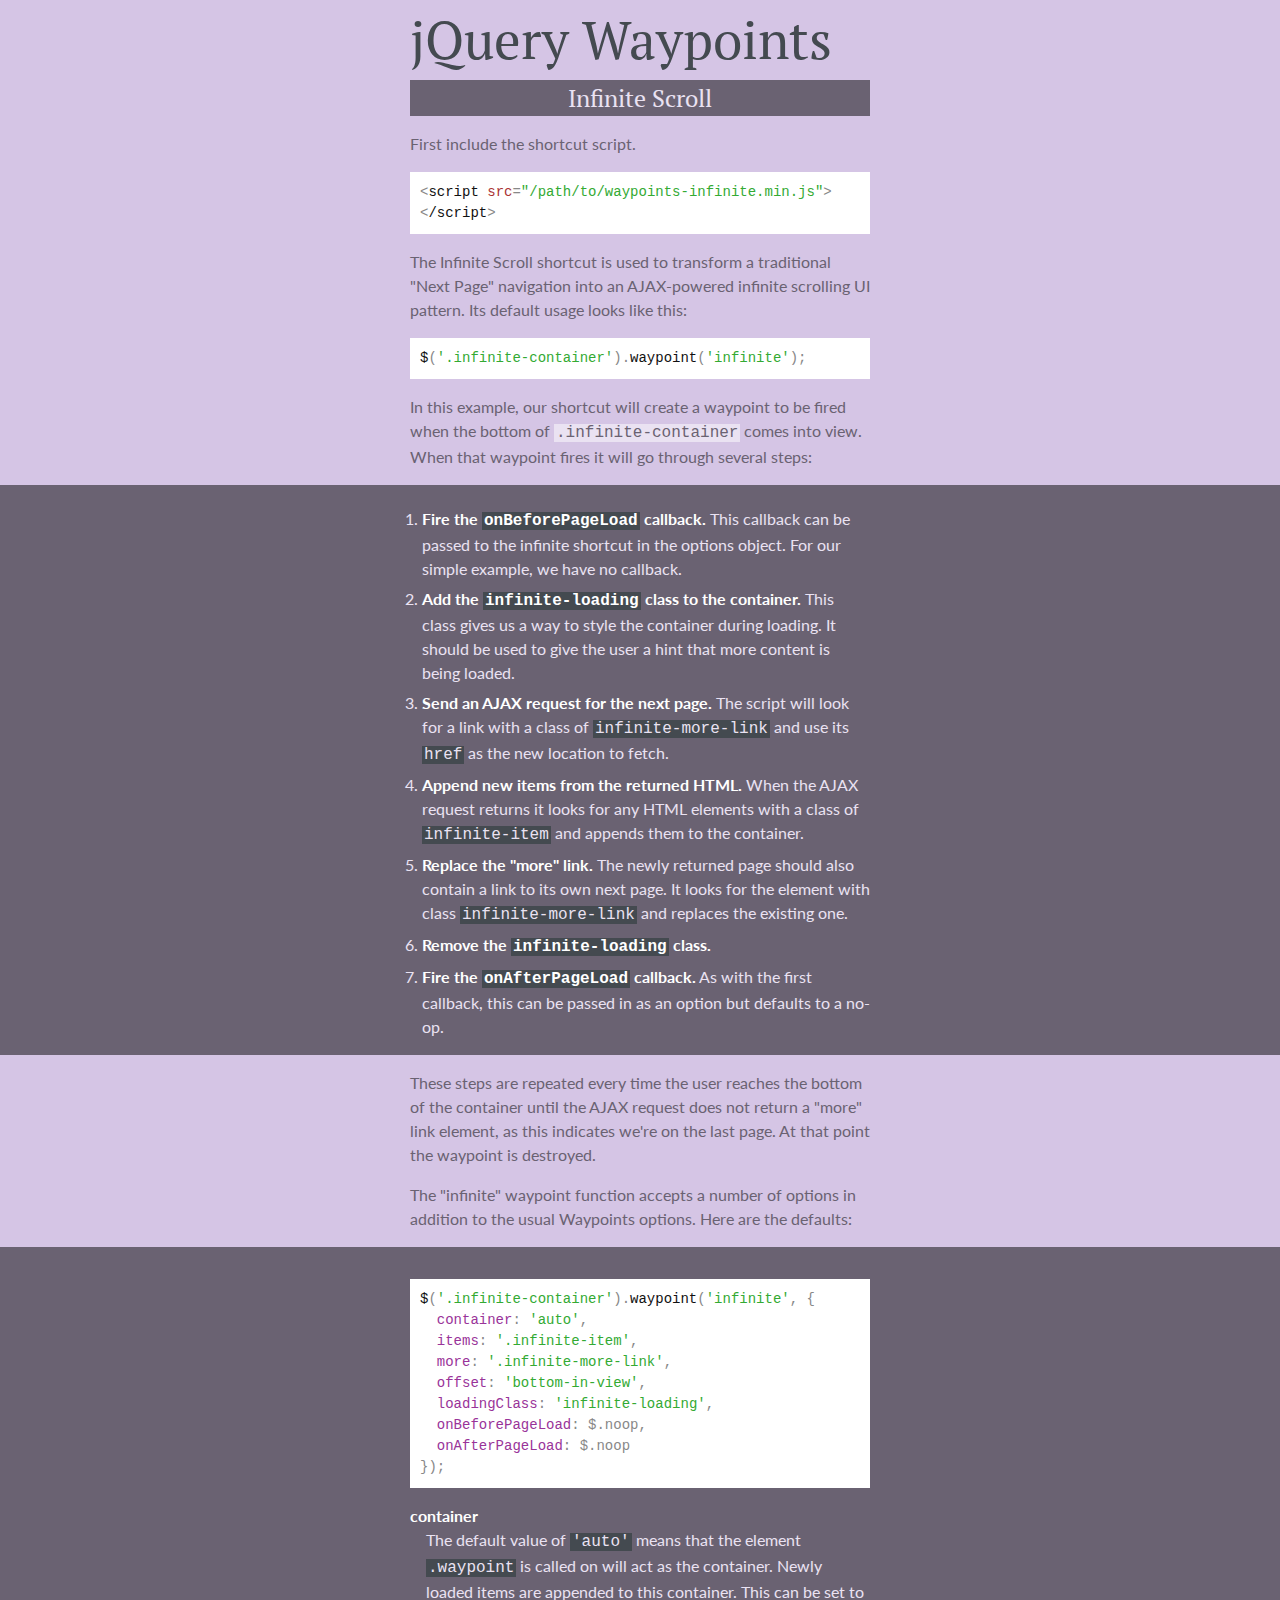
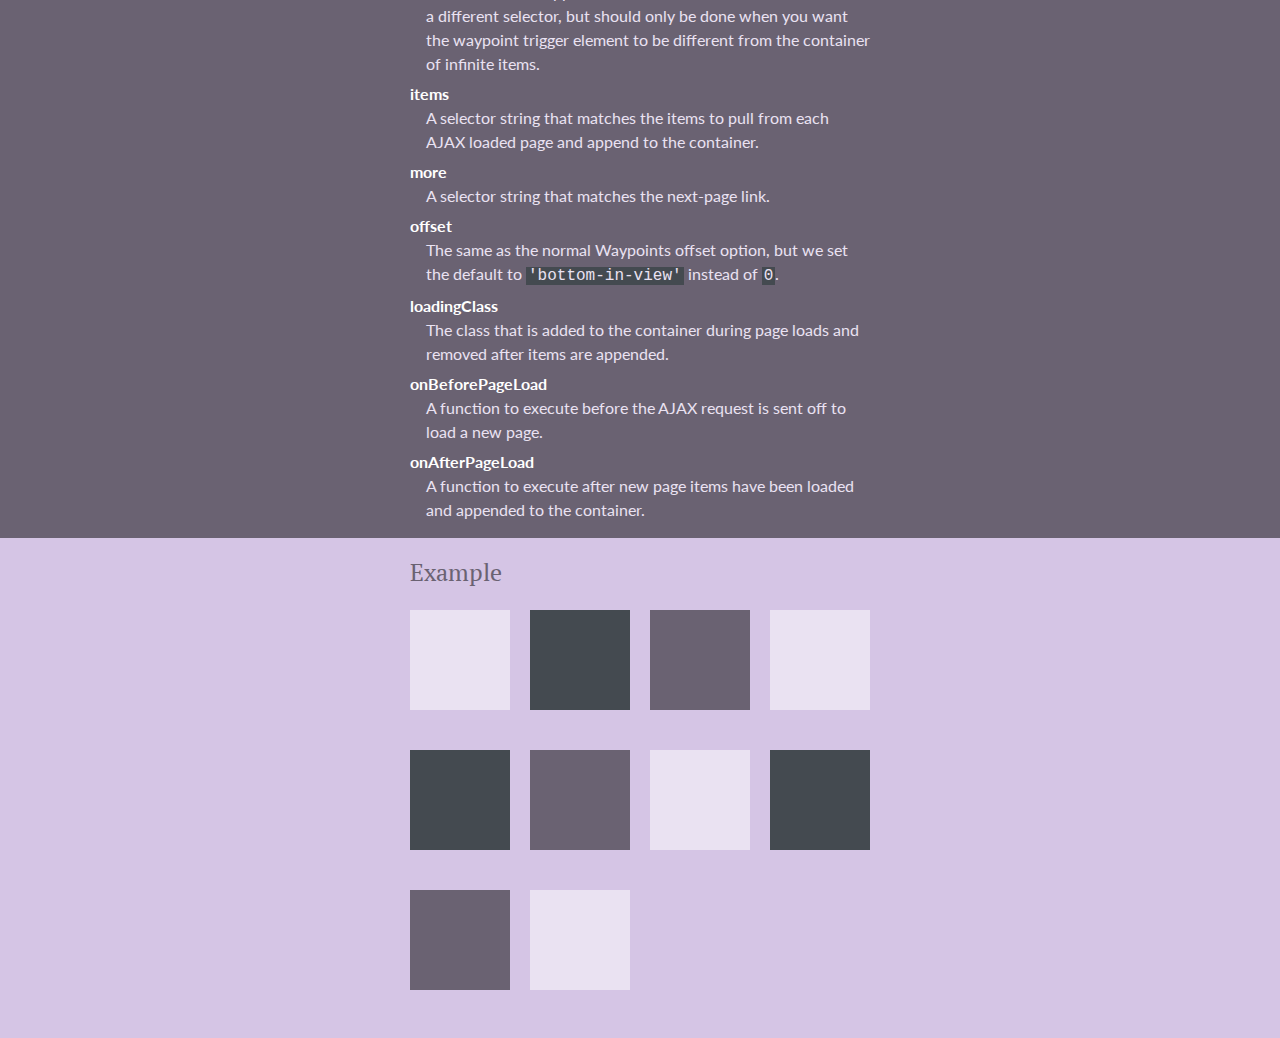
<file: searchcollections/loadscroll/shortcuts/infinite-scroll/index.html>
<!DOCTYPE html>

<html lang="en-US">
<head>
  <meta http-equiv="content-type" content="text/html; charset=UTF-8">
  <title>jQuery Waypoints Infinite Shortcut</title>
  <meta name="description" content="A jQuery Waypoints shortcut extension for easier infinite scrolling">
  <meta name="viewport" content="width=480">

  <link href='http://fonts.googleapis.com/css?family=Ubuntu+Mono|Lato:400,700|PT+Serif:700' rel='stylesheet' type='text/css'>
  <style type="text/css">
    * {
      margin:0;
      padding:0;
    }

    body {
      font-size:16px;
      line-height:1.5;
      color:#6a6272;
      background:#d5c5e5;
      padding-bottom:16px;
      font-family:"Lato", sans-serif;
    }

    .inner {
      width:460px;
      padding:0 10px;
      margin:0 auto;
    }

    h1, h2, h3, h4 {
      font-family:"PT Serif", serif;
      font-weight:normal;
    }

    h1 {
      font-size:53px;
      color:#444a50;
    }

    h2 {
      text-align:center;
      background:#6a6272;
      color:#eae2f2;
      font-size:24px;
    }

    pre {
      white-space:pre-wrap;
      font-size:14px;
      background:#fff;
      padding:10px;
    }

    code {
      font-family:"Ubuntu Mono", monospace;
    }

    p, pre, ul, .example, dl {
      margin-top:16px;
    }

    h3 {
      font-size:24px;
    }

    ol {
      margin-left:12px;
    }

    li {
      margin-top:6px;
    }

    .steps {
      background:#6a6272;
      color:#eae2f2;
      padding:16px 0;
      margin-top:16px;
    }

    .options {
      background:#6a6272;
      color:#eae2f2;
      padding:16px 0;
      margin-top:16px;
    }

    dt {
      font-weight:bold;
      color:#fff;
      margin-top:6px;
    }

    dd {
      margin-left:16px;
    }

    .fn {
      color:#111;
    }
    .kw {
      color:#a33;
    }
    .str {
      color:#3a3;
    }
    .cm {
      color:#33a;
    }
    .key {
      color:#939;
    }

    p code, li code, dl code {
      padding:0 2px;
      background:#eae2f2;
    }

    .steps li code, .options dl code {
      background:#444a50;
    }

    .options strong, .steps strong {
      color:#fff;
    }

    pre code {
      color:#888;
    }

    .infinite-container {
      width:480px;
      margin-left:-20px;
      overflow:hidden;
      position:relative;
    }

    .infinite-container.infinite-loading:after {
      content:"Loading...";
      height:30px;
      line-height:30px;
      position:absolute;
      left:0;
      right:0;
      bottom:0;
      text-align:center;
      background:#6a6272;
      color:#eae2f2;
    }

    .infinite-item {
      float:left;
      width:100px;
      height:100px;
      background:#444a50;
      margin:20px 0 20px 20px;
    }
    .infinite-item:nth-child(3n) {
      background:#6a6272;
    }
    .infinite-item:nth-child(3n+1) {
      background:#eae2f2;
    }

    .infinite-more-link {
      visibility:hidden;
    }
  </style>
</head>
<body>

<div class="header inner">
  <h1>jQuery Waypoints</h1>
  <h2 class="my-sticky-element">Infinite Scroll</h2>
</div>

<div class="inner">
  <p>First include the shortcut script.</p>

  <pre><code>&lt;<span class="fn">script</span> <span class="kw">src</span>=<span class="str">"/path/to/waypoints-infinite.min.js"</span>&gt;&lt;<span class="fn">/script</span>&gt;</code></pre>

  <p>The Infinite Scroll shortcut is used to transform a traditional "Next Page" navigation into an AJAX-powered infinite scrolling UI pattern. Its default usage looks like this:</p>

  <pre><code><span class="fn">$</span>(<span class="str">'.infinite-container'</span>).<span class="fn">waypoint</span>(<span class="str">'infinite'</span>);</code></pre>

  <p>In this example, our shortcut will create a waypoint to be fired when the bottom of <code>.infinite-container</code> comes into view. When that waypoint fires it will go through several steps:</p>
</div>

<div class="steps">
  <div class="inner">
    <ol>
      <li><strong>Fire the <code>onBeforePageLoad</code> callback.</strong> This callback can be passed to the infinite shortcut in the options object. For our simple example, we have no callback.</li>
      <li><strong>Add the <code>infinite-loading</code> class to the container.</strong> This class gives us a way to style the container during loading. It should be used to give the user a hint that more content is being loaded.</li>
      <li><strong>Send an AJAX request for the next page.</strong> The script will look for a link with a class of <code>infinite-more-link</code> and use its <code>href</code> as the new location to fetch.</li>
      <li><strong>Append new items from the returned HTML.</strong> When the AJAX request returns it looks for any HTML elements with a class of <code>infinite-item</code> and appends them to the container.</li>
      <li><strong>Replace the "more" link.</strong> The newly returned page should also contain a link to its own next page. It looks for the element with class <code>infinite-more-link</code> and replaces the existing one.</li>
      <li><strong>Remove the <code>infinite-loading</code> class.</strong></li>
      <li><strong>Fire the <code>onAfterPageLoad</code> callback.</strong> As with the first callback, this can be passed in as an option but defaults to a no-op.</li>
    </ol>
  </div>
</div>

<div class="inner">
  <p>These steps are repeated every time the user reaches the bottom of the container until the AJAX request does not return a "more" link element, as this indicates we're on the last page. At that point the waypoint is destroyed.</p>

  <p>The "infinite" waypoint function accepts a number of options in addition to the usual Waypoints options. Here are the defaults:</p>
</div>

<div class="options">
  <div class="inner">
    <pre><code><span class="fn">$</span>(<span class="str">'.infinite-container'</span>).<span class="fn">waypoint</span>(<span class="str">'infinite'</span>, {
  <span class="key">container</span>: <span class="str">'auto'</span>,
  <span class="key">items</span>: <span class="str">'.infinite-item'</span>,
  <span class="key">more</span>: <span class="str">'.infinite-more-link'</span>,
  <span class="key">offset</span>: <span class="str">'bottom-in-view'</span>,
  <span class="key">loadingClass</span>: <span class="str">'infinite-loading'</span>,
  <span class="key">onBeforePageLoad</span>: $.noop,
  <span class="key">onAfterPageLoad</span>: $.noop
});</code></pre>

    <dl>
      <dt>container</dt>
      <dd>The default value of <code>'auto'</code> means that the element <code>.waypoint</code> is called on will act as the container. Newly loaded items are appended to this container. This can be set to a different selector, but should only be done when you want the waypoint trigger element to be different from the container of infinite items.</dd>
      <dt>items</dt>
      <dd>A selector string that matches the items to pull from each AJAX loaded page and append to the container.</dd>
      <dt>more</dt>
      <dd>A selector string that matches the next-page link.</dd>
      <dt>offset</dt>
      <dd>The same as the normal Waypoints offset option, but we set the default to <code>'bottom-in-view'</code> instead of <code>0</code>.</dd>
      <dt>loadingClass</dt>
      <dd>The class that is added to the container during page loads and removed after items are appended.</dd>
      <dt>onBeforePageLoad</dt>
      <dd>A function to execute before the AJAX request is sent off to load a new page.</dd>
      <dt>onAfterPageLoad</dt>
      <dd>A function to execute after new page items have been loaded and appended to the container.</dd>
    </dl>
  </div>
</div>

<div class="inner example">
  <h3>Example</h3>
  <div class="infinite-container">
    <div class="infinite-item"></div>
    <div class="infinite-item"></div>
    <div class="infinite-item"></div>
    <div class="infinite-item"></div>
    <div class="infinite-item"></div>
    <div class="infinite-item"></div>
    <div class="infinite-item"></div>
    <div class="infinite-item"></div>
    <div class="infinite-item"></div>
    <div class="infinite-item"></div>
  </div>

  <a href="." class="infinite-more-link">More</a>
</div>

<script src="http://ajax.googleapis.com/ajax/libs/jquery/1.8/jquery.min.js"></script>
<script src="../../waypoints.js"></script>
<script src="waypoints-infinite.js"></script>

<script type="text/javascript">
$(document).ready(function() {
  $('.infinite-container').waypoint('infinite');
});
</script>

</body>
</html>
</file>
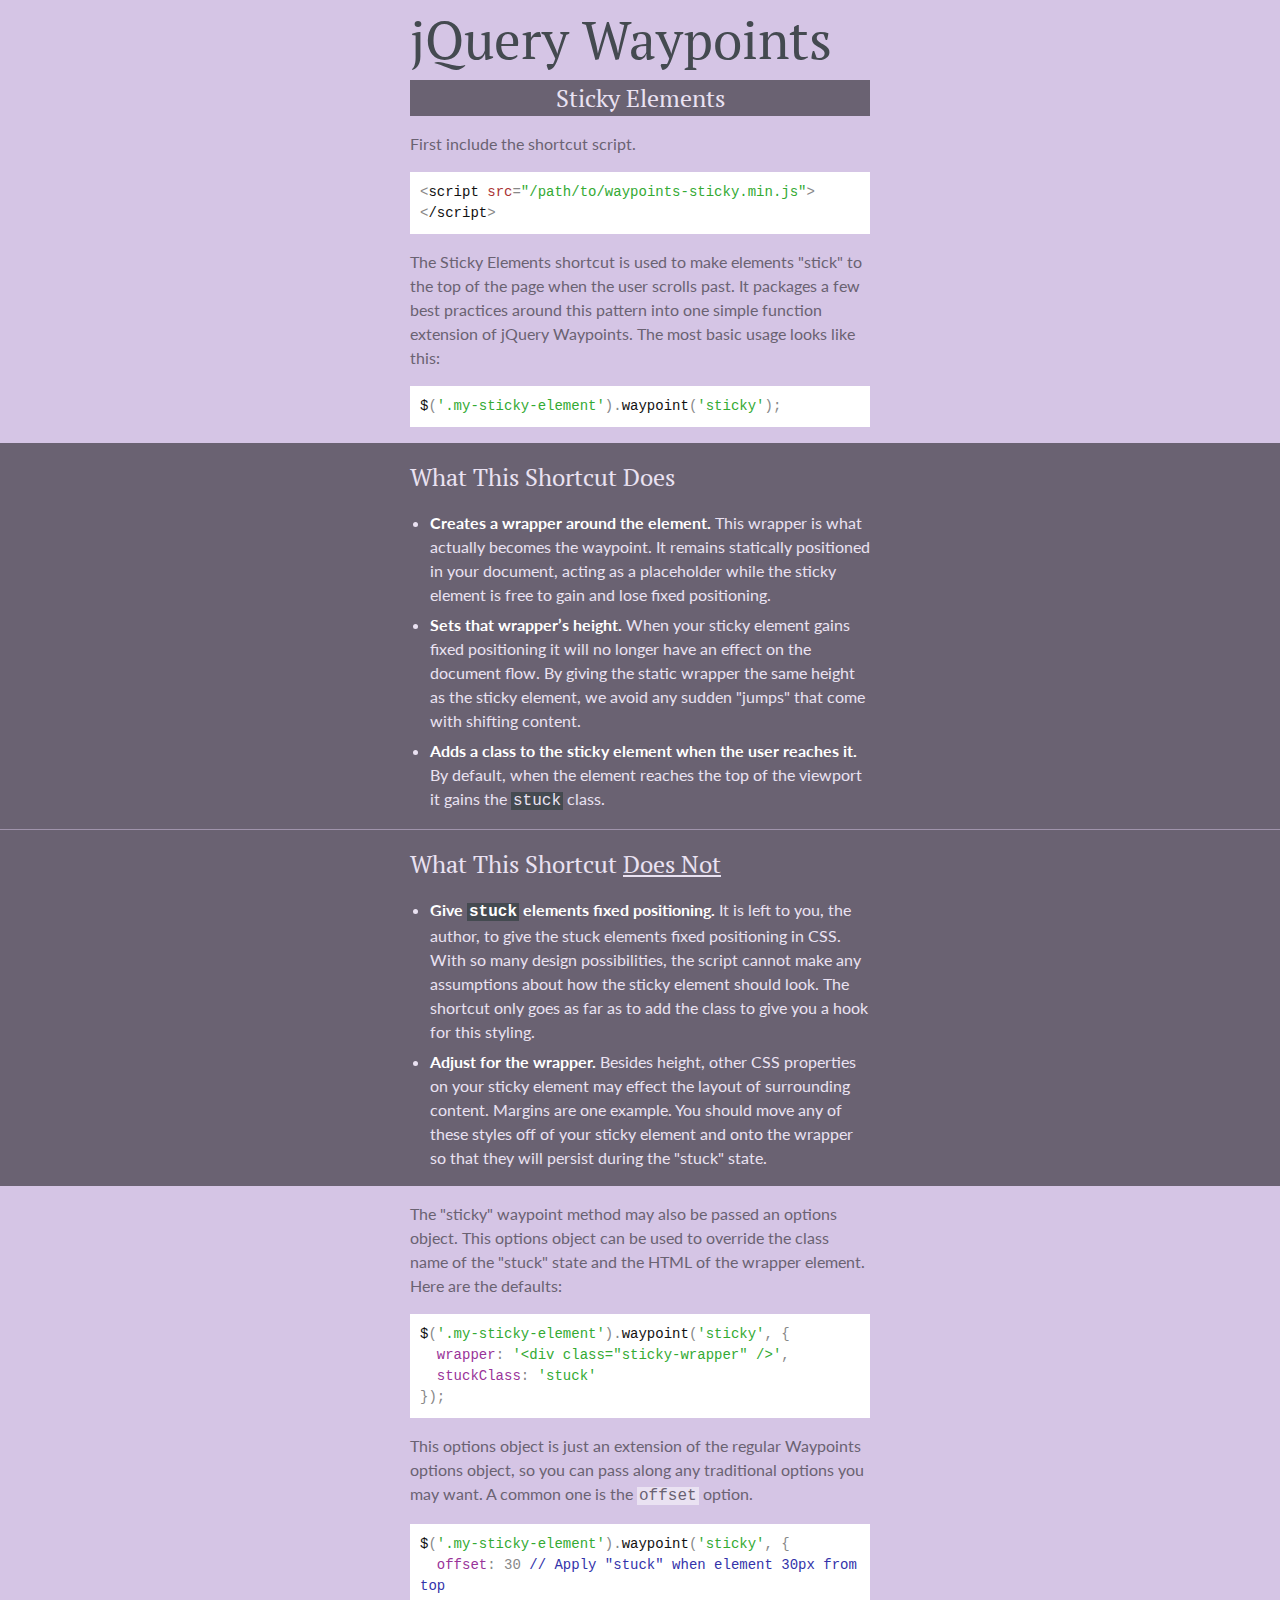
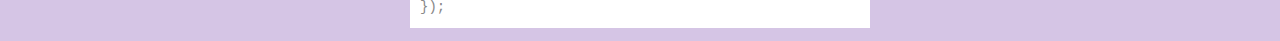
<file: searchcollections/loadscroll/shortcuts/sticky-elements/index.html>
<!DOCTYPE html>

<html lang="en-US">
<head>
	<meta http-equiv="content-type" content="text/html; charset=UTF-8">
	<title>jQuery Waypoints Sticky Shortcut</title>
	<meta name="description" content="A jQuery Waypoints shortcut extension for easier sticky elements">
	<meta name="viewport" content="width=480">

	<link href='http://fonts.googleapis.com/css?family=Ubuntu+Mono|Lato:400,700|PT+Serif:700' rel='stylesheet' type='text/css'>
	<style type="text/css">
		* {
			margin:0;
			padding:0;
		}

		body {
			font-size:16px;
      line-height:1.5;
      color:#6a6272;
      background:#d5c5e5;
      padding-bottom:16px;
      font-family:"Lato", sans-serif;
		}

		.inner {
			width:460px;
			padding:0 10px;
			margin:0 auto;
		}

		h1, h2, h3, h4 {
      font-family:"PT Serif", serif;
      font-weight:normal;
    }

		h1 {
			font-size:53px;
      color:#444a50;
		}

		h2.my-sticky-element {
			text-align:center;
			background:#6a6272;
      color:#eae2f2;
			width:460px;
			margin:0 auto;
			font-size:24px;
		}

		.my-sticky-element.stuck {
			position:fixed;
			top:0;
			box-shadow:0 2px 4px rgba(0, 0, 0, .3);
		}

		pre {
      white-space:pre-wrap;
      font-size:14px;
      background:#fff;
      padding:10px;
    }

    code {
      font-family:"Ubuntu Mono", monospace;
    }

		p, pre, ul {
			margin-top:16px;
		}

		h3 {
			font-size:24px;
		}

		ul {
			margin-left:20px;
		}

		li {
			margin-top:6px;
		}

		strong {
			color:#fff;
		}

		.does {
			background:#6a6272;
      color:#eae2f2;
			padding:16px 0;
			margin-top:16px;
		}

		.does-not {
			background:#6a6272;
      color:#eae2f2;
			padding:16px 0;
			border-top:1px solid #9f93ab;
		}

		.does-not h3 em {
			font-style:normal;
			text-decoration:underline;
		}

		.fn {
      color:#111;
    }
    .kw {
      color:#a33;
    }
    .str {
      color:#3a3;
    }
    .cm {
      color:#33a;
    }
    .key {
      color:#939;
    }

    pre code {
    	color:#888;
    }

    p code, li code {
    	padding:0 2px;
    }
    p code {
    	background:#eae2f2;
    }
    li code {
    	background:#444a50;
    }
	</style>
</head>
<body>

<div class="header inner">
	<h1>jQuery Waypoints</h1>
	<h2 class="my-sticky-element">Sticky Elements</h2>
</div>

<div class="inner">
	<p>First include the shortcut script.</p>

	<pre><code>&lt;<span class="fn">script</span> <span class="kw">src</span>=<span class="str">"/path/to/waypoints-sticky.min.js"</span>&gt;&lt;<span class="fn">/script</span>&gt;</code></pre>

	<p>The Sticky Elements shortcut is used to make elements "stick" to the top of the page when the user scrolls past. It packages a few best practices around this pattern into one simple function extension of jQuery Waypoints. The most basic usage looks like this:</p>

	<pre><code><span class="fn">$</span>(<span class="str">'.my-sticky-element'</span>).<span class="fn">waypoint</span>(<span class="str">'sticky'</span>);</code></pre>
</div>

<div class="does">
	<div class="inner">
		<h3>What This Shortcut Does</h3>

		<ul>
			<li><strong>Creates a wrapper around the element.</strong> This wrapper is what actually becomes the waypoint. It remains statically positioned in your document, acting as a placeholder while the sticky element is free to gain and lose fixed positioning.</li>
			<li><strong>Sets that wrapper&rsquo;s height.</strong> When your sticky element gains fixed positioning it will no longer have an effect on the document flow. By giving the static wrapper the same height as the sticky element, we avoid any sudden "jumps" that come with shifting content.</li>
			<li><strong>Adds a class to the sticky element when the user reaches it.</strong> By default, when the element reaches the top of the viewport it gains the <code>stuck</code> class.</li>
		</ul>
	</div>
</div>

<div class="does-not">
	<div class="inner">
		<h3>What This Shortcut <em>Does Not</em></h3>

		<ul>
			<li><strong>Give <code>stuck</code> elements fixed positioning.</strong> It is left to you, the author, to give the stuck elements fixed positioning in CSS. With so many design possibilities, the script cannot make any assumptions about how the sticky element should look. The shortcut only goes as far as to add the class to give you a hook for this styling.</li>
			<li><strong>Adjust for the wrapper.</strong> Besides height, other CSS properties on your sticky element may effect the layout of surrounding content. Margins are one example. You should move any of these styles off of your sticky element and onto the wrapper so that they will persist during the "stuck" state.</li>
		</ul>
	</div>
</div>

<div class="inner">
	<p>The "sticky" waypoint method may also be passed an options object. This options object can be used to override the class name of the "stuck" state and the HTML of the wrapper element. Here are the defaults:</p>

	<pre><code><span class="fn">$</span>(<span class="str">'.my-sticky-element'</span>).<span class="fn">waypoint</span>(<span class="str">'sticky'</span>, {
  <span class="key">wrapper</span>: <span class="str">'&lt;div class="sticky-wrapper" /&gt;'</span>,
  <span class="key">stuckClass</span>: <span class="str">'stuck'</span>
});</code></pre>

	<p>This options object is just an extension of the regular Waypoints options object, so you can pass along any traditional options you may want. A common one is the <code>offset</code> option.</p>

	<pre><code><span class="fn">$</span>(<span class="str">'.my-sticky-element'</span>).<span class="fn">waypoint</span>(<span class="str">'sticky'</span>, {
  <span class="key">offset</span>: 30 <span class="cm">// Apply "stuck" when element 30px from top</span>
});</code></pre>
</div>

<script src="http://ajax.googleapis.com/ajax/libs/jquery/1.8/jquery.min.js"></script>
<script src="../../waypoints.js"></script>
<script src="waypoints-sticky.js"></script>

<script type="text/javascript">
$(document).ready(function() {
	$('.my-sticky-element').waypoint('sticky');
});
</script>

</body>
</html>
</file>
<file: css/style.css>
.ui-autocomplete-loading { background: white url('images/ui-anim_basic_16x16.gif') right center no-repeat; }
#city { width: 25em; }

body { font-family: sans-serif; font-size: 80%; }
body, html { margin: 0; padding: 0; }

#container { width: 960px; margin: 0 auto; text-align: left; font-family: Georgia,"Times New Roman",Times,serif;}

#container-inner { padding: 0px 11px; }
#header { top: 0px; height: 40px; left: 0px; border-bottom: 1px solid #85A5C8;}
a{color:#90466a;text-decoration:none;}a:hover{color:#666;}a:active{color:#000;}

#footer { font-size: 60%; margin: 0 0 0 0; text-align: center; }
h1 { font-weight: normal; font-size: 160%; margin: 0; text-align: center; }
h2 { font-weight: normal; font-size: 120%; margin: 0; padding: 0 0 0.2em 0; }
ul { margin: 0; padding: 0; }
li { margin: 0.4em 0 0 1em; padding: 0; list-style:none;}
img { border: none; }

div.section1, div.section2 { margin-top: 10px; }
body {
	margin: 0;
	padding: 10px 20px 20px;
	font-family: Arial;
	font-size: 16px;
}

.autocompleteMenu {width: 480px; overflow: hidden; white-space: nowrap;}
.label p{float:left; margin:0px; overflow: hidden; text-overflow:ellipsis; width:240px;}
.labelType p{float:right; margin:0px; width:235px;}
</file>
<file: extensivesearch/css/style.css>
.ui-autocomplete-loading { background: white url('images/ui-anim_basic_16x16.gif') right center no-repeat; }
#city { width: 25em; }

body { font-family: sans-serif; font-size: 80%; }
body, html { margin: 0; padding: 0; }

#container { width: 100%; margin: 0 auto; text-align: left; font-family: Georgia,"Times New Roman",Times,serif;}

#container-inner { padding: 0px 11px; }
#header { top: 0px; height: 40px; left: 0px; border-bottom: 1px solid #85A5C8;}
a{color:#90466a;text-decoration:none;}a:hover{color:#666;}a:active{color:#000;}

#footer { font-size: 60%; margin: 0 0 0 0; text-align: center; }
h1 { font-weight: normal; font-size: 160%; margin: 0; text-align: center; }
h2 { font-weight: normal; font-size: 120%; margin: 0; padding: 0 0 0.2em 0; }
ul { margin: 0; padding: 0; }
li { margin: 0.4em 0 0 1em; padding: 0; list-style:none;}
img { border: none; }

div.section1, div.section2, div.section3 { margin-top: 10px; }
div.section2 h1{ text-align:left; margin-bottom:10px; }
body {
	margin: 0;
	padding: 10px 20px 20px;
	font-family: Arial;
	font-size: 16px;
}

.ui-autocomplete-loading { background: white url('images/ui-anim_basic_16x16.gif') right center no-repeat; }
.ui-autocomplete {max-height:245px;overflow-y:auto;overflow-x:hidden;}
.ui-autocomplete.ui-menu.ui-widget.ui-widget-content.ui-corner-all{width:800px;}
.autocompleteMenu {width: 800px; overflow: hidden; white-space: nowrap; height: 16px;}
.label p, .more p{float:left; margin:0px; overflow: hidden; text-overflow:ellipsis; width:240px;}
.type p{float:left; margin:0px; width: 400px; overflow: hidden; text-overflow:ellipsis;}
.dataset p{float:right; margin:0px; overflow: hidden; text-overflow:ellipsis; padding-right:25px}
.more p{color:#90466a;}

.section1 li{display:inline;}
#predicateDiv, #object1Div, #object2Div, #submitDiv {float:left;width:250px; margin-right:10px; height: 255px;background-color:#EDEDED;padding-top:10px;}
#searchEndpoint{margin-bottom:10px;}
#submitDiv p {color:#FF4040;}
#object1Endpoint , #object2Endpoint , #predicateEndpoint , #updateEndpoint {margin-bottom:10px;}
.selectedDb{float:left;background-color:#85A5C8;color:#fff;height:20px;line-height:20px;margin-right:5px;}
.selectedDb p{color:#fff;margin:0 5 0 5;font-size: 1.1em;}
#selectedDbList{float:left;}

ul.results1 { width: 900px; max-height: 294px; }
ul.results1 li {display:block; float:left; padding:0 10px 10px; width: 128px; height:191px; }
.thumb img { max-width: 128px; max-height: 128px; position:absolute; bottom:0; padding-bottom: 5px;} 
div.thumb { width: 128px; height: 128px; position:relative; margin-top:10px; margin-left:10px;}
.objectInfo { margin-left:10px; width: 138px; max-height: 40px; padding-bottom: 10px; white-space: nowrap; overflow: hidden; text-overflow: ellipsis; -o-text-overflow: ellipsis; }
div.section2 button, div.section2 h1{ margin-bottom:10px; }

.button {
  padding:5px;
  background-color: #dcdcdc;
  border: 1px solid #666;
  color:#000;
  text-decoration:none;
}
#submitDiv p{text-align:center;}
#updateButton{margin-left:84;width:82px;}
</file>
<file: extensivesearch/css/demos.css>
body {
	font-size: 62.5%;
}

table {
	font-size: 1em;
}

/* Site
   -------------------------------- */

body {
	font-family: "Trebuchet MS", "Helvetica", "Arial",  "Verdana", "sans-serif";
}

/* Layout
   -------------------------------- */

.layout-grid {
	width: 960px;
}

.layout-grid td {
	vertical-align: top;
}

.layout-grid td.left-nav {
	width: 140px;
}

.layout-grid td.normal {
	border-left: 1px solid #eee;
	padding: 20px 24px;
	font-family: "Trebuchet MS", "Helvetica", "Arial",  "Verdana", "sans-serif";
}

.layout-grid td.demos {
	background: url('/images/demos_bg.jpg') no-repeat;
	height: 337px;
	overflow: hidden;
}

/* Normal
   -------------------------------- */

.normal h3,
.normal h4 {
	margin: 0;
	font-weight: normal;
}

.normal h3 {
	padding: 0 0 9px;
	font-size: 1.8em;
}

.normal h4 {
	padding-bottom: 21px;
	border-bottom: 1px dashed #999;
	font-size: 1.2em;
	font-weight: bold;
}

.normal p {
	font-size: 1.2em;
}

/* Demos */

.demos-nav, .demos-nav dt, .demos-nav dd, .demos-nav ul, .demos-nav li {
	margin: 0;
	padding: 0
}

.demos-nav {
	float: left;
	width: 170px;
	font-size: 1.3em;
}

.demos-nav dt,
.demos-nav h4 {
	margin: 0;
	padding: 0;
	font: normal 1.1em "Trebuchet MS", "Helvetica", "Arial",  "Verdana", "sans-serif";
	color: #e87b10;
}

.demos-nav dt,
.demos-nav h4 {
	margin-top: 1.5em;
	margin-bottom: 0;
	padding-left: 8px;
	padding-bottom:5px;
	line-height: 1.2em;
	border-bottom: 1px solid #F4F4F4;
}

.demos-nav dd a,
.demos-nav li a {
	border-bottom: 1px solid #F4F4F4;
	display:block;
	padding: 4px 3px 4px 8px;
	font-size: 90%;
	text-decoration: none;
	color: #555 ;
	margin:2px 0;
	height:13px;
}

.demos-nav dd a:hover,
.demos-nav dd a:focus,
.demos-nav dd a:hover,
.demos-nav dd a:focus {
	background: #f3f3f3;
	color:#000;
	-moz-border-radius: 5px; -webkit-border-radius: 5px;
}
 .demos-nav dd a.selected {
	background: #555;
	color:#ffffff;
	-moz-border-radius: 5px; -webkit-border-radius: 5px;
}


/* new styles for demo pages, added by Filament 12.29.08
eventually we should convert the font sizes to ems -- using px for now to minimize style conflicts
*/

.normal h3.demo-header { font-size:32px; padding:0 0 5px; border-bottom:1px solid #eee; text-transform: capitalize; }
.normal h4.demo-subheader { font-size:10px; text-transform: uppercase; color:#999; padding:8px 0 3px; border:0; margin:0; }
.normal a:link,
.normal a:visited { color:#1b75bb; text-decoration:none; }
.normal a:hover,
.normal a:active { color:#0b559b; }

#demo-config { padding:20px 0 0; }

#demo-frame { float:left; width:540px; height:380px; border:1px solid #ddd; overflow: auto; position: relative; }
#demo-frame h3, #demo-frame h4 { padding: 0; font-weight: bold; font-size: 1em; }

#demo-config-menu { float:right; width:180px;  }
#demo-config-menu h4 { font-size:13px; color:#666; font-weight:normal; border:0; padding-left:18px; }

#demo-config-menu ul { list-style: none; padding: 0; margin: 0; }

#demo-config-menu li { font-size:12px; padding:0 0 0 10px; margin:3px 0; zoom: 1; }

#demo-config-menu li a:link,
#demo-config-menu li a:visited { display:block; padding:1px 8px 4px; border-bottom:1px dotted #b3b3b3; }
* html #demo-config-menu li a:link,
* html #demo-config-menu li a:visited { padding:1px 8px 2px; }
#demo-config-menu li a:hover,
#demo-config-menu li a:active { background-color:#f6f6f6; }

#demo-config-menu li.demo-config-on { background: url(images/demo-config-on-tile.gif) repeat-x left center; }

#demo-config-menu li.demo-config-on a:link,
#demo-config-menu li.demo-config-on a:visited,
#demo-config-menu li.demo-config-on a:hover,
#demo-config-menu li.demo-config-on a:active { background: url(images/demo-config-on.gif) no-repeat left; padding-left:18px; color:#fff; border:0; margin-left:-10px; margin-top: 0px; margin-bottom: 0px; }

#demo-source, #demo-notes {
	clear: both;
	padding: 20px 0 0;
	font-size: 1.3em;
}

#demo-notes { width:520px; color:#333; font-size: 1em; }
#demo-notes p code, .demo-description p code { padding: 0; font-weight: bold; }
#demo-source pre, #demo-source code { padding: 0; }
code, pre { padding:8px 0 8px 20px ; font-size: 1.2em; line-height:130%;  }

#demo-source a:link,
#demo-source a:visited,
#demo-source a:hover,
#demo-source a:active { font-size:12px; padding-left:13px; background-position: left center; background-repeat: no-repeat; }

#demo-source a.source-open:link,
#demo-source a.source-open:visited,
#demo-source a.source-open:hover,
#demo-source a.source-open:active { background-image: url(images/demo-spindown-open.gif); }

#demo-source a.source-closed:link,
#demo-source a.source-closed:visited,
#demo-source a.source-closed:hover,
#demo-source a.source-closed:active { background-image: url(images/demo-spindown-closed.gif); }

div.demo {
	padding:12px;
	font-family: "Trebuchet MS", "Arial", "Helvetica", "Verdana", "sans-serif";
}

div.demo h3.docs { clear:left; font-size:12px; font-weight:normal; padding:0 0 1em; margin:0; }

div.demo-description {
	clear:both;
	padding:12px;
	font-family: "Trebuchet MS", "Arial", "Helvetica", "Verdana", "sans-serif";
	font-size: 1.3em;
	line-height: 1.4em;
}

.ui-draggable, .ui-droppable {
	background-position: top left;
}

.left-nav .demos-nav {
	padding-right: 10px;
}

#demo-link { font-size:11px;  padding-top: 6px; clear: both; overflow: hidden; }
#demo-link a span.ui-icon { float:left; margin-right:3px; }

/* Component containers
----------------------------------*/
#widget-docs .ui-widget { font-family: Trebuchet MS,Verdana,Arial,sans-serif; font-size: 1em; }
#widget-docs .ui-widget input, #widget-docs .ui-widget select, #widget-docs .ui-widget textarea, #widget-docs .ui-widget button { font-family: Trebuchet MS,Verdana,Arial,sans-serif; font-size: 1em; }
#widget-docs .ui-widget-header { border: 1px solid #ffffff; background: #464646 url(images/464646_40x100_textures_01_flat_100.png) 50% 50% repeat-x; color: #ffffff; font-weight: bold; }
#widget-docs .ui-widget-header a { color: #ffffff; }
#widget-docs .ui-widget-content { border: 1px solid #ffffff; background: #ffffff url(images/ffffff_40x100_textures_01_flat_75.png) 50% 50% repeat-x; color: #222222; }
#widget-docs .ui-widget-content a { color: #222222; }

/* Interaction states
----------------------------------*/
#widget-docs .ui-state-default, #widget-docs .ui-widget-content #widget-docs .ui-state-default { border: 1px solid #666666; background: #555555 url(images/555555_40x100_textures_03_highlight_soft_75.png) 50% 50% repeat-x; font-weight: normal; color: #ffffff; outline: none; }
#widget-docs .ui-state-default a { color: #ffffff; text-decoration: none; outline: none; }
#widget-docs .ui-state-hover, #widget-docs .ui-widget-content #widget-docs .ui-state-hover, #widget-docs .ui-state-focus, #widget-docs .ui-widget-content #widget-docs .ui-state-focus { border: 1px solid #666666; background: #444444 url(images/444444_40x100_textures_03_highlight_soft_60.png) 50% 50% repeat-x; font-weight: normal; color: #ffffff; outline: none; }
#widget-docs .ui-state-hover a { color: #ffffff; text-decoration: none; outline: none; }
#widget-docs .ui-state-active, #widget-docs .ui-widget-content #widget-docs .ui-state-active { border: 1px solid #666666; background: #ffffff url(images/ffffff_40x100_textures_01_flat_65.png) 50% 50% repeat-x; font-weight: normal; color: #F6921E; outline: none; }
#widget-docs .ui-state-active a { color: #F6921E; outline: none; text-decoration: none; }

/* Interaction Cues
----------------------------------*/
#widget-docs .ui-state-highlight, #widget-docs .ui-widget-content #widget-docs .ui-state-highlight {border: 1px solid #fcefa1; background: #fbf9ee url(images/fbf9ee_40x100_textures_02_glass_55.png) 50% 50% repeat-x; color: #363636; }
#widget-docs .ui-state-error, #widget-docs .ui-widget-content #widget-docs .ui-state-error {border: 1px solid #cd0a0a; background: #fef1ec url(images/fef1ec_40x100_textures_05_inset_soft_95.png) 50% bottom repeat-x; color: #cd0a0a; }
#widget-docs .ui-state-error-text, #widget-docs .ui-widget-content #widget-docs .ui-state-error-text { color: #cd0a0a; }
#widget-docs .ui-state-disabled, #widget-docs .ui-widget-content #widget-docs .ui-state-disabled { opacity: .35; filter:Alpha(Opacity=35); background-image: none; }
#widget-docs .ui-priority-primary, #widget-docs .ui-widget-content #widget-docs .ui-priority-primary { font-weight: bold; }
#widget-docs .ui-priority-secondary, #widget-docs .ui-widget-content #widget-docs .ui-priority-secondary { opacity: .7; filter:Alpha(Opacity=70); font-weight: normal; }

/* Icons
----------------------------------*/

/* states and images */
#demo-frame-wrapper .ui-icon, #widget-docs .ui-icon { width: 16px; height: 16px; background-image: url(images/222222_256x240_icons_icons.png); }
#widget-docs .ui-widget-content .ui-icon {background-image: url(images/222222_256x240_icons_icons.png); }
#widget-docs .ui-widget-header .ui-icon {background-image: url(images/222222_256x240_icons_icons.png); }
#widget-docs .ui-state-default .ui-icon { background-image: url(images/888888_256x240_icons_icons.png); }
#widget-docs .ui-state-hover .ui-icon, #widget-docs .ui-state-focus .ui-icon {background-image: url(images/454545_256x240_icons_icons.png); }
#widget-docs .ui-state-active .ui-icon {background-image: url(images/454545_256x240_icons_icons.png); }
#widget-docs .ui-state-highlight .ui-icon {background-image: url(images/2e83ff_256x240_icons_icons.png); }
#widget-docs .ui-state-error .ui-icon, #widget-docs .ui-state-error-text .ui-icon {background-image: url(images/cd0a0a_256x240_icons_icons.png); }


/* Misc visuals
----------------------------------*/

/* Corner radius */
#widget-docs .ui-corner-tl { -moz-border-radius-topleft: 4px; -webkit-border-top-left-radius: 4px; }
#widget-docs .ui-corner-tr { -moz-border-radius-topright: 4px; -webkit-border-top-right-radius: 4px; }
#widget-docs .ui-corner-bl { -moz-border-radius-bottomleft: 4px; -webkit-border-bottom-left-radius: 4px; }
#widget-docs .ui-corner-br { -moz-border-radius-bottomright: 4px; -webkit-border-bottom-right-radius: 4px; }
#widget-docs .ui-corner-top { -moz-border-radius-topleft: 4px; -webkit-border-top-left-radius: 4px; -moz-border-radius-topright: 4px; -webkit-border-top-right-radius: 4px; }
#widget-docs .ui-corner-bottom { -moz-border-radius-bottomleft: 4px; -webkit-border-bottom-left-radius: 4px; -moz-border-radius-bottomright: 4px; -webkit-border-bottom-right-radius: 4px; }
#widget-docs .ui-corner-right {  -moz-border-radius-topright: 4px; -webkit-border-top-right-radius: 4px; -moz-border-radius-bottomright: 4px; -webkit-border-bottom-right-radius: 4px; }
#widget-docs .ui-corner-left { -moz-border-radius-topleft: 4px; -webkit-border-top-left-radius: 4px; -moz-border-radius-bottomleft: 4px; -webkit-border-bottom-left-radius: 4px; }
#widget-docs .ui-corner-all { -moz-border-radius: 4px; -webkit-border-radius: 4px; }

/* Overlays */
#widget-docs .ui-widget-overlay { background: #aaaaaa url(images/aaaaaa_40x100_textures_01_flat_0.png) 50% 50% repeat-x; opacity: .30;filter:Alpha(Opacity=30); }
#widget-docs .ui-widget-shadow { margin: -8px 0 0 -8px; padding: 8px; background: #aaaaaa url(images/aaaaaa_40x100_textures_01_flat_0.png) 50% 50% repeat-x; opacity: .30;filter:Alpha(Opacity=30); -moz-border-radius: 8px; -webkit-border-radius: 8px; }

/*
----------------------------------*/

#widget-docs { margin:20px 0 0; border: none; }

#widget-docs h2, #widget-docs h3, #widget-docs h4, #widget-docs p, #widget-docs ul, #widget-docs code { margin:0; padding:0; }
#widget-docs code { display:block; color:#444; font-size:.9em; margin:0 0 1em; }
#widget-docs code strong { color:#000; }
#widget-docs p { margin:0 3em 1.2em 0; }
#widget-docs p.intro { font-size:13px; color:#666; line-height:1.3; }
#widget-docs ul { list-style-type: none; }

#widget-docs h2 { font-size:16px; margin:1.2em 0 .5em; }
#widget-docs h3 { font-size:14px; color:#e6820E; margin:1.5em 0 .5em; }
.normal #widget-docs h4 { font-size:12px; color:#000; border:0; margin:0 0 .5em; }

#docs-overview-main { width:400px; }
#docs-overview-sidebar { float:right; width:200px; }
#docs-overview-sidebar a span { color:#666; }
#widget-docs #docs-overview-main p { margin-right:0; }
#widget-docs #docs-overview-sidebar h4 { padding-left:0; }

.docs-list-header { float:left; width:100%; margin:10px 0 0; border-bottom:1px solid #eee; }
#widget-docs .docs-list-header h2 { float:left; margin:0; }
#widget-docs .docs-list-header p { float:right; margin:5px 0; font-size:11px; }

.docs-list { float:left; width:100%; padding:0 0 10px; }
.docs-list .param-header { float:left; clear:left; width:100%; padding:8px 0; border-top:1px solid #eee; }
#widget-docs .param-header h3, #widget-docs .param-header p { margin:0; float:left; }
#widget-docs .param-header h3 { width:50%; }
#widget-docs .param-header h3 span { background: url(images/demo-spindown-closed.gif) no-repeat left; padding-left:13px; }
#widget-docs .param-open .param-header h3 span { background: url(images/demo-spindown-open.gif) no-repeat left; }
#widget-docs .param-header p { width:24%; }
#widget-docs .param-header p.param-type span { background: url(images/icon-docs-info.gif) no-repeat left; cursor:pointer; border-bottom:1px dashed #ccc; padding-left:15px; }

.param-details { padding-left:13px; }
.param-args { margin:0 0 1.5em; border-top:1px dotted #ccc;}
.param-args td { padding:3px 30px 3px 5px; border-bottom:1px dotted #ccc;  }


/* overrides for ui-tab styles */
#widget-docs ul.ui-tabs-nav { padding:0 0 0 8px; }
#widget-docs .ui-tabs-nav li { margin:5px 5px 0 0; }

#widget-docs .ui-tabs-nav li a:link,
#widget-docs .ui-tabs-nav li a:visited,
#widget-docs .ui-tabs-nav li a:hover,
#widget-docs .ui-tabs-nav li a:active { font-size:14px; padding:4px 1.2em 3px; color:#fff; }

#widget-docs .ui-tabs-nav li.ui-tabs-selected a:link,
#widget-docs .ui-tabs-nav li.ui-tabs-selected a:visited,
#widget-docs .ui-tabs-nav li.ui-tabs-selected a:hover,
#widget-docs .ui-tabs-nav li.ui-tabs-selected a:active { color:#e6820E; }

#widget-docs .ui-tabs-panel { padding:20px 9px; font-size:12px; line-height:1.4; color:#000; }

#widget-docs .ui-widget-content a:link,
#widget-docs .ui-widget-content a:visited { color:#1b75bb; text-decoration:none; }
#widget-docs .ui-widget-content a:hover,
#widget-docs .ui-widget-content a:active { color:#0b559b; }
</file>
<file: searchcollections/css/demos.css>
body {
	font-size: 62.5%;
}

table {
	font-size: 1em;
}

/* Site
   -------------------------------- */

body {
	font-family: "Trebuchet MS", "Helvetica", "Arial",  "Verdana", "sans-serif";
}

/* Layout
   -------------------------------- */

.layout-grid {
	width: 960px;
}

.layout-grid td {
	vertical-align: top;
}

.layout-grid td.left-nav {
	width: 140px;
}

.layout-grid td.normal {
	border-left: 1px solid #eee;
	padding: 20px 24px;
	font-family: "Trebuchet MS", "Helvetica", "Arial",  "Verdana", "sans-serif";
}

.layout-grid td.demos {
	background: url('/images/demos_bg.jpg') no-repeat;
	height: 337px;
	overflow: hidden;
}

/* Normal
   -------------------------------- */

.normal h3,
.normal h4 {
	margin: 0;
	font-weight: normal;
}

.normal h3 {
	padding: 0 0 9px;
	font-size: 1.8em;
}

.normal h4 {
	padding-bottom: 21px;
	border-bottom: 1px dashed #999;
	font-size: 1.2em;
	font-weight: bold;
}

.normal p {
	font-size: 1.2em;
}

/* Demos */

.demos-nav, .demos-nav dt, .demos-nav dd, .demos-nav ul, .demos-nav li {
	margin: 0;
	padding: 0
}

.demos-nav {
	float: left;
	width: 170px;
	font-size: 1.3em;
}

.demos-nav dt,
.demos-nav h4 {
	margin: 0;
	padding: 0;
	font: normal 1.1em "Trebuchet MS", "Helvetica", "Arial",  "Verdana", "sans-serif";
	color: #e87b10;
}

.demos-nav dt,
.demos-nav h4 {
	margin-top: 1.5em;
	margin-bottom: 0;
	padding-left: 8px;
	padding-bottom:5px;
	line-height: 1.2em;
	border-bottom: 1px solid #F4F4F4;
}

.demos-nav dd a,
.demos-nav li a {
	border-bottom: 1px solid #F4F4F4;
	display:block;
	padding: 4px 3px 4px 8px;
	font-size: 90%;
	text-decoration: none;
	color: #555 ;
	margin:2px 0;
	height:13px;
}

.demos-nav dd a:hover,
.demos-nav dd a:focus,
.demos-nav dd a:hover,
.demos-nav dd a:focus {
	background: #f3f3f3;
	color:#000;
	-moz-border-radius: 5px; -webkit-border-radius: 5px;
}
 .demos-nav dd a.selected {
	background: #555;
	color:#ffffff;
	-moz-border-radius: 5px; -webkit-border-radius: 5px;
}


/* new styles for demo pages, added by Filament 12.29.08
eventually we should convert the font sizes to ems -- using px for now to minimize style conflicts
*/

.normal h3.demo-header { font-size:32px; padding:0 0 5px; border-bottom:1px solid #eee; text-transform: capitalize; }
.normal h4.demo-subheader { font-size:10px; text-transform: uppercase; color:#999; padding:8px 0 3px; border:0; margin:0; }
.normal a:link,
.normal a:visited { color:#1b75bb; text-decoration:none; }
.normal a:hover,
.normal a:active { color:#0b559b; }

#demo-config { padding:20px 0 0; }

#demo-frame { float:left; width:540px; height:380px; border:1px solid #ddd; overflow: auto; position: relative; }
#demo-frame h3, #demo-frame h4 { padding: 0; font-weight: bold; font-size: 1em; }

#demo-config-menu { float:right; width:180px;  }
#demo-config-menu h4 { font-size:13px; color:#666; font-weight:normal; border:0; padding-left:18px; }

#demo-config-menu ul { list-style: none; padding: 0; margin: 0; }

#demo-config-menu li { font-size:12px; padding:0 0 0 10px; margin:3px 0; zoom: 1; }

#demo-config-menu li a:link,
#demo-config-menu li a:visited { display:block; padding:1px 8px 4px; border-bottom:1px dotted #b3b3b3; }
* html #demo-config-menu li a:link,
* html #demo-config-menu li a:visited { padding:1px 8px 2px; }
#demo-config-menu li a:hover,
#demo-config-menu li a:active { background-color:#f6f6f6; }

#demo-config-menu li.demo-config-on { background: url(images/demo-config-on-tile.gif) repeat-x left center; }

#demo-config-menu li.demo-config-on a:link,
#demo-config-menu li.demo-config-on a:visited,
#demo-config-menu li.demo-config-on a:hover,
#demo-config-menu li.demo-config-on a:active { background: url(images/demo-config-on.gif) no-repeat left; padding-left:18px; color:#fff; border:0; margin-left:-10px; margin-top: 0px; margin-bottom: 0px; }

#demo-source, #demo-notes {
	clear: both;
	padding: 20px 0 0;
	font-size: 1.3em;
}

#demo-notes { width:520px; color:#333; font-size: 1em; }
#demo-notes p code, .demo-description p code { padding: 0; font-weight: bold; }
#demo-source pre, #demo-source code { padding: 0; }
code, pre { padding:8px 0 8px 20px ; font-size: 1.2em; line-height:130%;  }

#demo-source a:link,
#demo-source a:visited,
#demo-source a:hover,
#demo-source a:active { font-size:12px; padding-left:13px; background-position: left center; background-repeat: no-repeat; }

#demo-source a.source-open:link,
#demo-source a.source-open:visited,
#demo-source a.source-open:hover,
#demo-source a.source-open:active { background-image: url(images/demo-spindown-open.gif); }

#demo-source a.source-closed:link,
#demo-source a.source-closed:visited,
#demo-source a.source-closed:hover,
#demo-source a.source-closed:active { background-image: url(images/demo-spindown-closed.gif); }

div.demo {
	padding:12px;
	font-family: "Trebuchet MS", "Arial", "Helvetica", "Verdana", "sans-serif";
}

div.demo h3.docs { clear:left; font-size:12px; font-weight:normal; padding:0 0 1em; margin:0; }

div.demo-description {
	clear:both;
	padding:12px;
	font-family: "Trebuchet MS", "Arial", "Helvetica", "Verdana", "sans-serif";
	font-size: 1.3em;
	line-height: 1.4em;
}

.ui-draggable, .ui-droppable {
	background-position: top left;
}

.left-nav .demos-nav {
	padding-right: 10px;
}

#demo-link { font-size:11px;  padding-top: 6px; clear: both; overflow: hidden; }
#demo-link a span.ui-icon { float:left; margin-right:3px; }

/* Component containers
----------------------------------*/
#widget-docs .ui-widget { font-family: Trebuchet MS,Verdana,Arial,sans-serif; font-size: 1em; }
#widget-docs .ui-widget input, #widget-docs .ui-widget select, #widget-docs .ui-widget textarea, #widget-docs .ui-widget button { font-family: Trebuchet MS,Verdana,Arial,sans-serif; font-size: 1em; }
#widget-docs .ui-widget-header { border: 1px solid #ffffff; background: #464646 url(images/464646_40x100_textures_01_flat_100.png) 50% 50% repeat-x; color: #ffffff; font-weight: bold; }
#widget-docs .ui-widget-header a { color: #ffffff; }
#widget-docs .ui-widget-content { border: 1px solid #ffffff; background: #ffffff url(images/ffffff_40x100_textures_01_flat_75.png) 50% 50% repeat-x; color: #222222; }
#widget-docs .ui-widget-content a { color: #222222; }

/* Interaction states
----------------------------------*/
#widget-docs .ui-state-default, #widget-docs .ui-widget-content #widget-docs .ui-state-default { border: 1px solid #666666; background: #555555 url(images/555555_40x100_textures_03_highlight_soft_75.png) 50% 50% repeat-x; font-weight: normal; color: #ffffff; outline: none; }
#widget-docs .ui-state-default a { color: #ffffff; text-decoration: none; outline: none; }
#widget-docs .ui-state-hover, #widget-docs .ui-widget-content #widget-docs .ui-state-hover, #widget-docs .ui-state-focus, #widget-docs .ui-widget-content #widget-docs .ui-state-focus { border: 1px solid #666666; background: #444444 url(images/444444_40x100_textures_03_highlight_soft_60.png) 50% 50% repeat-x; font-weight: normal; color: #ffffff; outline: none; }
#widget-docs .ui-state-hover a { color: #ffffff; text-decoration: none; outline: none; }
#widget-docs .ui-state-active, #widget-docs .ui-widget-content #widget-docs .ui-state-active { border: 1px solid #666666; background: #ffffff url(images/ffffff_40x100_textures_01_flat_65.png) 50% 50% repeat-x; font-weight: normal; color: #F6921E; outline: none; }
#widget-docs .ui-state-active a { color: #F6921E; outline: none; text-decoration: none; }

/* Interaction Cues
----------------------------------*/
#widget-docs .ui-state-highlight, #widget-docs .ui-widget-content #widget-docs .ui-state-highlight {border: 1px solid #fcefa1; background: #fbf9ee url(images/fbf9ee_40x100_textures_02_glass_55.png) 50% 50% repeat-x; color: #363636; }
#widget-docs .ui-state-error, #widget-docs .ui-widget-content #widget-docs .ui-state-error {border: 1px solid #cd0a0a; background: #fef1ec url(images/fef1ec_40x100_textures_05_inset_soft_95.png) 50% bottom repeat-x; color: #cd0a0a; }
#widget-docs .ui-state-error-text, #widget-docs .ui-widget-content #widget-docs .ui-state-error-text { color: #cd0a0a; }
#widget-docs .ui-state-disabled, #widget-docs .ui-widget-content #widget-docs .ui-state-disabled { opacity: .35; filter:Alpha(Opacity=35); background-image: none; }
#widget-docs .ui-priority-primary, #widget-docs .ui-widget-content #widget-docs .ui-priority-primary { font-weight: bold; }
#widget-docs .ui-priority-secondary, #widget-docs .ui-widget-content #widget-docs .ui-priority-secondary { opacity: .7; filter:Alpha(Opacity=70); font-weight: normal; }

/* Icons
----------------------------------*/

/* states and images */
#demo-frame-wrapper .ui-icon, #widget-docs .ui-icon { width: 16px; height: 16px; background-image: url(images/222222_256x240_icons_icons.png); }
#widget-docs .ui-widget-content .ui-icon {background-image: url(images/222222_256x240_icons_icons.png); }
#widget-docs .ui-widget-header .ui-icon {background-image: url(images/222222_256x240_icons_icons.png); }
#widget-docs .ui-state-default .ui-icon { background-image: url(images/888888_256x240_icons_icons.png); }
#widget-docs .ui-state-hover .ui-icon, #widget-docs .ui-state-focus .ui-icon {background-image: url(images/454545_256x240_icons_icons.png); }
#widget-docs .ui-state-active .ui-icon {background-image: url(images/454545_256x240_icons_icons.png); }
#widget-docs .ui-state-highlight .ui-icon {background-image: url(images/2e83ff_256x240_icons_icons.png); }
#widget-docs .ui-state-error .ui-icon, #widget-docs .ui-state-error-text .ui-icon {background-image: url(images/cd0a0a_256x240_icons_icons.png); }


/* Misc visuals
----------------------------------*/

/* Corner radius */
#widget-docs .ui-corner-tl { -moz-border-radius-topleft: 4px; -webkit-border-top-left-radius: 4px; }
#widget-docs .ui-corner-tr { -moz-border-radius-topright: 4px; -webkit-border-top-right-radius: 4px; }
#widget-docs .ui-corner-bl { -moz-border-radius-bottomleft: 4px; -webkit-border-bottom-left-radius: 4px; }
#widget-docs .ui-corner-br { -moz-border-radius-bottomright: 4px; -webkit-border-bottom-right-radius: 4px; }
#widget-docs .ui-corner-top { -moz-border-radius-topleft: 4px; -webkit-border-top-left-radius: 4px; -moz-border-radius-topright: 4px; -webkit-border-top-right-radius: 4px; }
#widget-docs .ui-corner-bottom { -moz-border-radius-bottomleft: 4px; -webkit-border-bottom-left-radius: 4px; -moz-border-radius-bottomright: 4px; -webkit-border-bottom-right-radius: 4px; }
#widget-docs .ui-corner-right {  -moz-border-radius-topright: 4px; -webkit-border-top-right-radius: 4px; -moz-border-radius-bottomright: 4px; -webkit-border-bottom-right-radius: 4px; }
#widget-docs .ui-corner-left { -moz-border-radius-topleft: 4px; -webkit-border-top-left-radius: 4px; -moz-border-radius-bottomleft: 4px; -webkit-border-bottom-left-radius: 4px; }
#widget-docs .ui-corner-all { -moz-border-radius: 4px; -webkit-border-radius: 4px; }

/* Overlays */
#widget-docs .ui-widget-overlay { background: #aaaaaa url(images/aaaaaa_40x100_textures_01_flat_0.png) 50% 50% repeat-x; opacity: .30;filter:Alpha(Opacity=30); }
#widget-docs .ui-widget-shadow { margin: -8px 0 0 -8px; padding: 8px; background: #aaaaaa url(images/aaaaaa_40x100_textures_01_flat_0.png) 50% 50% repeat-x; opacity: .30;filter:Alpha(Opacity=30); -moz-border-radius: 8px; -webkit-border-radius: 8px; }

/*
----------------------------------*/

#widget-docs { margin:20px 0 0; border: none; }

#widget-docs h2, #widget-docs h3, #widget-docs h4, #widget-docs p, #widget-docs ul, #widget-docs code { margin:0; padding:0; }
#widget-docs code { display:block; color:#444; font-size:.9em; margin:0 0 1em; }
#widget-docs code strong { color:#000; }
#widget-docs p { margin:0 3em 1.2em 0; }
#widget-docs p.intro { font-size:13px; color:#666; line-height:1.3; }
#widget-docs ul { list-style-type: none; }

#widget-docs h2 { font-size:16px; margin:1.2em 0 .5em; }
#widget-docs h3 { font-size:14px; color:#e6820E; margin:1.5em 0 .5em; }
.normal #widget-docs h4 { font-size:12px; color:#000; border:0; margin:0 0 .5em; }

#docs-overview-main { width:400px; }
#docs-overview-sidebar { float:right; width:200px; }
#docs-overview-sidebar a span { color:#666; }
#widget-docs #docs-overview-main p { margin-right:0; }
#widget-docs #docs-overview-sidebar h4 { padding-left:0; }

.docs-list-header { float:left; width:100%; margin:10px 0 0; border-bottom:1px solid #eee; }
#widget-docs .docs-list-header h2 { float:left; margin:0; }
#widget-docs .docs-list-header p { float:right; margin:5px 0; font-size:11px; }

.docs-list { float:left; width:100%; padding:0 0 10px; }
.docs-list .param-header { float:left; clear:left; width:100%; padding:8px 0; border-top:1px solid #eee; }
#widget-docs .param-header h3, #widget-docs .param-header p { margin:0; float:left; }
#widget-docs .param-header h3 { width:50%; }
#widget-docs .param-header h3 span { background: url(images/demo-spindown-closed.gif) no-repeat left; padding-left:13px; }
#widget-docs .param-open .param-header h3 span { background: url(images/demo-spindown-open.gif) no-repeat left; }
#widget-docs .param-header p { width:24%; }
#widget-docs .param-header p.param-type span { background: url(images/icon-docs-info.gif) no-repeat left; cursor:pointer; border-bottom:1px dashed #ccc; padding-left:15px; }

.param-details { padding-left:13px; }
.param-args { margin:0 0 1.5em; border-top:1px dotted #ccc;}
.param-args td { padding:3px 30px 3px 5px; border-bottom:1px dotted #ccc;  }


/* overrides for ui-tab styles */
#widget-docs ul.ui-tabs-nav { padding:0 0 0 8px; }
#widget-docs .ui-tabs-nav li { margin:5px 5px 0 0; }

#widget-docs .ui-tabs-nav li a:link,
#widget-docs .ui-tabs-nav li a:visited,
#widget-docs .ui-tabs-nav li a:hover,
#widget-docs .ui-tabs-nav li a:active { font-size:14px; padding:4px 1.2em 3px; color:#fff; }

#widget-docs .ui-tabs-nav li.ui-tabs-selected a:link,
#widget-docs .ui-tabs-nav li.ui-tabs-selected a:visited,
#widget-docs .ui-tabs-nav li.ui-tabs-selected a:hover,
#widget-docs .ui-tabs-nav li.ui-tabs-selected a:active { color:#e6820E; }

#widget-docs .ui-tabs-panel { padding:20px 9px; font-size:12px; line-height:1.4; color:#000; }

#widget-docs .ui-widget-content a:link,
#widget-docs .ui-widget-content a:visited { color:#1b75bb; text-decoration:none; }
#widget-docs .ui-widget-content a:hover,
#widget-docs .ui-widget-content a:active { color:#0b559b; }
</file>
<file: searchcollections/css/style.css>
body {font-family: sans-serif; }
body, html { margin: 0; padding: 0; }
#container{height: 100%; max-width: 960px; margin: 0 auto; text-align:left; font-family: Georgia, "Times New Roman", Times, serif;}

/*general styling*/
a{color:#90466a;text-decoration:none;}
a:hover{color:#666;}
a:active{color:#000;}
h1 { font-weight: normal; font-size: 160%; margin: 0; text-align: center; }
h2 { font-weight: normal; font-size: 120%; margin: 0; padding: 0 0 0.2em 0; }
p{margin:0px;}
ul { margin: 0; padding: 0; }
li { margin: 0.4em 1em 0 0; padding: 0; list-style:none;}
img { border: none; }

header{top: 0px; height: 40px; left: 0px; border-bottom: 1px solid #85A5C8;}
#content h1{text-align: left; padding: 10px 0 0 0;}
.searchBox{padding: 10px 0 10px 0;}

/*autocomplete menu styles*/
.ui-autocomplete-loading { background: white url('images/ui-anim_basic_16x16.gif') right center no-repeat; }
.ui-autocomplete {max-height:245px;overflow-y:auto;overflow-x:hidden;}
/* if you change this width, you have to change the .autocomplete width as well */
.ui-autocomplete.ui-menu.ui-widget.ui-widget-content.ui-corner-all{width:600px;}
.autocompleteMenu {width: 600px; overflow: hidden; white-space: nowrap; height: 16px;}
.label p, .more p{float:left; margin:0px; overflow: hidden; text-overflow:ellipsis; width:240px;}
.dates p{float:left; margin:0px;}
.nationality p{float:right; margin:0px; overflow: hidden; text-overflow:ellipsis; padding-right:25px}
.more p{color:#90466a;}

/*result styling*/
#resultBox{overflow: hidden; width:960px;min-height:195px}
ul.results1 { width: 100%; height:100%; }
ul.results1 li {display:block; float:left; padding:0 10px 10px 0px; width: 128px; height:178px; }
.thumb img { max-width: 128px; max-height: 128px; position:absolute; bottom:0; padding-bottom: 5px;} 
div.thumb { width: 128px; height: 128px; position:relative; margin-top:10px; margin-left:10px;}
.objectInfo { margin-left:10px; width: 138px; max-height: 40px; padding-bottom: 10px; white-space: nowrap; overflow: hidden; text-overflow: ellipsis; -o-text-overflow: ellipsis; }
#resultBox h1{ margin-bottom:10px; }

footer{height:40px; margin: 10px 0 0 0; padding-top:10px; text-align: center; border-top: 1px solid #85A5C8;}
</file>
<file: searchcollections/loadscroll/test/lib/jasmine.css>
body { background-color: #eeeeee; padding: 0; margin: 5px; overflow-y: scroll; }

#HTMLReporter { font-size: 11px; font-family: Monaco, "Lucida Console", monospace; line-height: 14px; color: #333333; }
#HTMLReporter a { text-decoration: none; }
#HTMLReporter a:hover { text-decoration: underline; }
#HTMLReporter p, #HTMLReporter h1, #HTMLReporter h2, #HTMLReporter h3, #HTMLReporter h4, #HTMLReporter h5, #HTMLReporter h6 { margin: 0; line-height: 14px; }
#HTMLReporter .banner, #HTMLReporter .symbolSummary, #HTMLReporter .summary, #HTMLReporter .resultMessage, #HTMLReporter .specDetail .description, #HTMLReporter .alert .bar, #HTMLReporter .stackTrace { padding-left: 9px; padding-right: 9px; }
#HTMLReporter #jasmine_content { position: fixed; right: 100%; }
#HTMLReporter .version { color: #aaaaaa; }
#HTMLReporter .banner { margin-top: 14px; }
#HTMLReporter .duration { color: #aaaaaa; float: right; }
#HTMLReporter .symbolSummary { overflow: hidden; *zoom: 1; margin: 14px 0; }
#HTMLReporter .symbolSummary li { display: block; float: left; height: 7px; width: 14px; margin-bottom: 7px; font-size: 16px; }
#HTMLReporter .symbolSummary li.passed { font-size: 14px; }
#HTMLReporter .symbolSummary li.passed:before { color: #5e7d00; content: "\02022"; }
#HTMLReporter .symbolSummary li.failed { line-height: 9px; }
#HTMLReporter .symbolSummary li.failed:before { color: #b03911; content: "x"; font-weight: bold; margin-left: -1px; }
#HTMLReporter .symbolSummary li.skipped { font-size: 14px; }
#HTMLReporter .symbolSummary li.skipped:before { color: #bababa; content: "\02022"; }
#HTMLReporter .symbolSummary li.pending { line-height: 11px; }
#HTMLReporter .symbolSummary li.pending:before { color: #aaaaaa; content: "-"; }
#HTMLReporter .bar { line-height: 28px; font-size: 14px; display: block; color: #eee; }
#HTMLReporter .runningAlert { background-color: #666666; }
#HTMLReporter .skippedAlert { background-color: #aaaaaa; }
#HTMLReporter .skippedAlert:first-child { background-color: #333333; }
#HTMLReporter .skippedAlert:hover { text-decoration: none; color: white; text-decoration: underline; }
#HTMLReporter .passingAlert { background-color: #a6b779; }
#HTMLReporter .passingAlert:first-child { background-color: #5e7d00; }
#HTMLReporter .failingAlert { background-color: #cf867e; }
#HTMLReporter .failingAlert:first-child { background-color: #b03911; }
#HTMLReporter .results { margin-top: 14px; }
#HTMLReporter #details { display: none; }
#HTMLReporter .resultsMenu, #HTMLReporter .resultsMenu a { background-color: #fff; color: #333333; }
#HTMLReporter.showDetails .summaryMenuItem { font-weight: normal; text-decoration: inherit; }
#HTMLReporter.showDetails .summaryMenuItem:hover { text-decoration: underline; }
#HTMLReporter.showDetails .detailsMenuItem { font-weight: bold; text-decoration: underline; }
#HTMLReporter.showDetails .summary { display: none; }
#HTMLReporter.showDetails #details { display: block; }
#HTMLReporter .summaryMenuItem { font-weight: bold; text-decoration: underline; }
#HTMLReporter .summary { margin-top: 14px; }
#HTMLReporter .summary .suite .suite, #HTMLReporter .summary .specSummary { margin-left: 14px; }
#HTMLReporter .summary .specSummary.passed a { color: #5e7d00; }
#HTMLReporter .summary .specSummary.failed a { color: #b03911; }
#HTMLReporter .description + .suite { margin-top: 0; }
#HTMLReporter .suite { margin-top: 14px; }
#HTMLReporter .suite a { color: #333333; }
#HTMLReporter #details .specDetail { margin-bottom: 28px; }
#HTMLReporter #details .specDetail .description { display: block; color: white; background-color: #b03911; }
#HTMLReporter .resultMessage { padding-top: 14px; color: #333333; }
#HTMLReporter .resultMessage span.result { display: block; }
#HTMLReporter .stackTrace { margin: 5px 0 0 0; max-height: 224px; overflow: auto; line-height: 18px; color: #666666; border: 1px solid #ddd; background: white; white-space: pre; }

#TrivialReporter { padding: 8px 13px; position: absolute; top: 0; bottom: 0; left: 0; right: 0; overflow-y: scroll; background-color: white; font-family: "Helvetica Neue Light", "Lucida Grande", "Calibri", "Arial", sans-serif; /*.resultMessage {*/ /*white-space: pre;*/ /*}*/ }
#TrivialReporter a:visited, #TrivialReporter a { color: #303; }
#TrivialReporter a:hover, #TrivialReporter a:active { color: blue; }
#TrivialReporter .run_spec { float: right; padding-right: 5px; font-size: .8em; text-decoration: none; }
#TrivialReporter .banner { color: #303; background-color: #fef; padding: 5px; }
#TrivialReporter .logo { float: left; font-size: 1.1em; padding-left: 5px; }
#TrivialReporter .logo .version { font-size: .6em; padding-left: 1em; }
#TrivialReporter .runner.running { background-color: yellow; }
#TrivialReporter .options { text-align: right; font-size: .8em; }
#TrivialReporter .suite { border: 1px outset gray; margin: 5px 0; padding-left: 1em; }
#TrivialReporter .suite .suite { margin: 5px; }
#TrivialReporter .suite.passed { background-color: #dfd; }
#TrivialReporter .suite.failed { background-color: #fdd; }
#TrivialReporter .spec { margin: 5px; padding-left: 1em; clear: both; }
#TrivialReporter .spec.failed, #TrivialReporter .spec.passed, #TrivialReporter .spec.skipped { padding-bottom: 5px; border: 1px solid gray; }
#TrivialReporter .spec.failed { background-color: #fbb; border-color: red; }
#TrivialReporter .spec.passed { background-color: #bfb; border-color: green; }
#TrivialReporter .spec.skipped { background-color: #bbb; }
#TrivialReporter .messages { border-left: 1px dashed gray; padding-left: 1em; padding-right: 1em; }
#TrivialReporter .passed { background-color: #cfc; display: none; }
#TrivialReporter .failed { background-color: #fbb; }
#TrivialReporter .skipped { color: #777; background-color: #eee; display: none; }
#TrivialReporter .resultMessage span.result { display: block; line-height: 2em; color: black; }
#TrivialReporter .resultMessage .mismatch { color: black; }
#TrivialReporter .stackTrace { white-space: pre; font-size: .8em; margin-left: 10px; max-height: 5em; overflow: auto; border: 1px inset red; padding: 1em; background: #eef; }
#TrivialReporter .finished-at { padding-left: 1em; font-size: .6em; }
#TrivialReporter.show-passed .passed, #TrivialReporter.show-skipped .skipped { display: block; }
#TrivialReporter #jasmine_content { position: fixed; right: 100%; }
#TrivialReporter .runner { border: 1px solid gray; display: block; margin: 5px 0; padding: 2px 0 2px 10px; }
</file>
